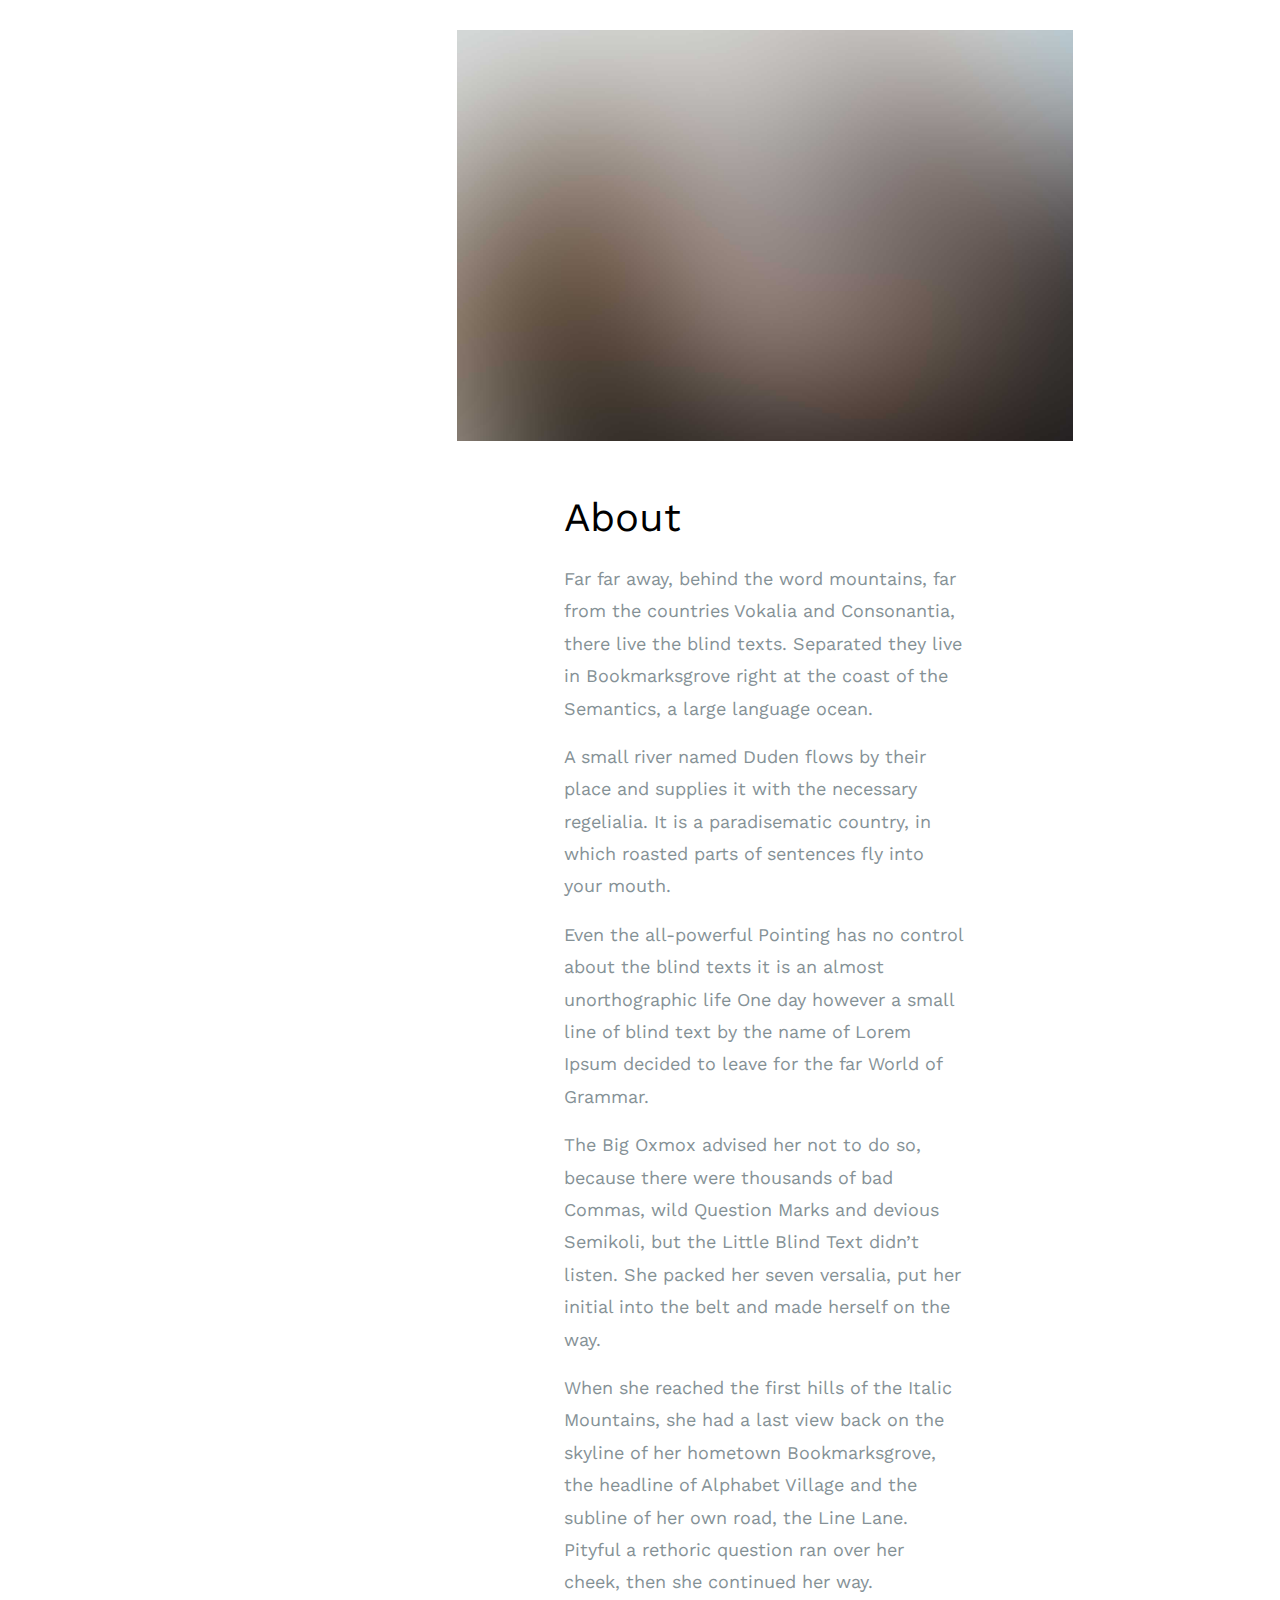
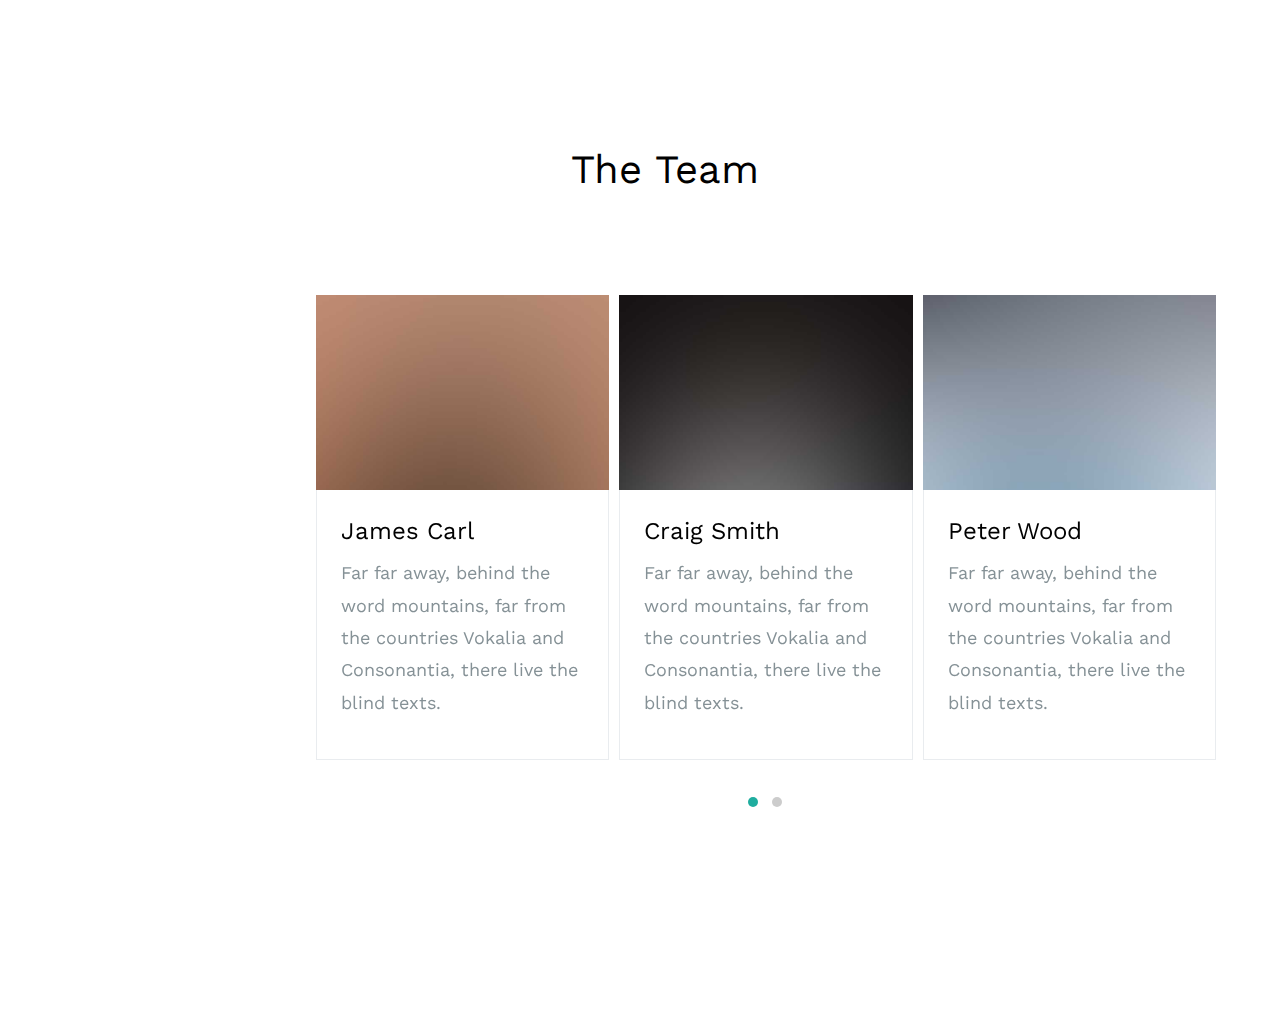
<file: about.html>
<!DOCTYPE html>
<html lang="en">
  <head>
    <title>Aside - Free HTML5 Bootstrap 4 Template by uicookies.com</title>
    <meta charset="utf-8">
    <meta name="viewport" content="width=device-width, initial-scale=1, shrink-to-fit=no">
    <meta name="description" content="Free HTML5 Website Template by uicookies.com" />
    <meta name="keywords" content="free bootstrap 4, free bootstrap 4 template, free website templates, free html5, free template, free website template, html5, css3, mobile first, responsive" />
    <meta name="author" content="uicookies.com" />
    
    <link href="https://fonts.googleapis.com/css?family=Work+Sans" rel="stylesheet">

    <link rel="stylesheet" href="css/bootstrap.min.css">
    <link rel="stylesheet" href="css/open-iconic-bootstrap.min.css">
    
    <link rel="stylesheet" href="css/owl.carousel.min.css">
    <link rel="stylesheet" href="css/owl.theme.default.min.css">

    <link rel="stylesheet" href="css/icomoon.css">
    <link rel="stylesheet" href="css/animate.css">
    <link rel="stylesheet" href="css/style.css">

  </head>
  <body>
    
    <aside class="probootstrap-aside js-probootstrap-aside">
      <a href="#" class="probootstrap-close-menu js-probootstrap-close-menu d-md-none"><span class="oi oi-arrow-left"></span> Close</a>
      <div class="probootstrap-site-logo probootstrap-animate" data-animate-effect="fadeInLeft">
        
        <a href="index.html" class="mb-2 d-block probootstrap-logo">Aside</a>
        <p class="mb-0">Another free html5 bootstrap 4 template by <a href="https://uicookies.com/" target="_blank">uiCookies</a></p>
      </div>
      <div class="probootstrap-overflow">
        <nav class="probootstrap-nav">
          <ul>
            <li class="probootstrap-animate" data-animate-effect="fadeInLeft"><a href="index.html">Home</a></li>
            <li class="probootstrap-animate active" data-animate-effect="fadeInLeft"><a href="about.html">About</a></li>
            <li class="probootstrap-animate" data-animate-effect="fadeInLeft"><a href="services.html">Services</a></li>
            <li class="probootstrap-animate" data-animate-effect="fadeInLeft"><a href="portfolio.html">Portfolio</a></li>
            <li class="probootstrap-animate" data-animate-effect="fadeInLeft"><a href="contact.html">Contact</a></li>
          </ul>
        </nav>
        <footer class="probootstrap-aside-footer probootstrap-animate" data-animate-effect="fadeInLeft">
          <ul class="list-unstyled d-flex probootstrap-aside-social">
            <li><a href="#" class="p-2"><span class="icon-twitter"></span></a></li>
            <li><a href="#" class="p-2"><span class="icon-instagram"></span></a></li>
            <li><a href="#" class="p-2"><span class="icon-dribbble"></span></a></li>
          </ul>
          <p>&copy; 2017 <a href="https://uicookies.com/" target="_blank">uiCookies:Aside</a>. <br> All Rights Reserved.</p>
        </footer>
      </div>
    </aside>


    <main role="main" class="probootstrap-main js-probootstrap-main">
      <div class="probootstrap-bar">
        <a href="#" class="probootstrap-toggle js-probootstrap-toggle"><span class="oi oi-menu"></span></a>
        <div class="probootstrap-main-site-logo"><a href="index.html">Aside</a></a></div>
      </div>
      <div class="container-fluid">
        <div class="row justify-content-center">
          <div class="col-xl-8 col-lg-12">
            <p class="mb-5"><img src="images/img_bg_2.jpg" alt="Free Bootstrap 4 Template by uicookies.com" class="img-fluid"></p>

            <div class="row">
              <div class="col-xl-8 col-lg-12 mx-auto">
                <h1 class="mb-3">About</h1>
                <p>Far far away, behind the word mountains, far from the countries Vokalia and Consonantia, there live the blind texts. Separated they live in Bookmarksgrove right at the coast of the Semantics, a large language ocean.</p>

                <p>A small river named Duden flows by their place and supplies it with the necessary regelialia. It is a paradisematic country, in which roasted parts of sentences fly into your mouth.</p>

                <p>Even the all-powerful Pointing has no control about the blind texts it is an almost unorthographic life One day however a small line of blind text by the name of Lorem Ipsum decided to leave for the far World of Grammar.</p>

                <p>The Big Oxmox advised her not to do so, because there were thousands of bad Commas, wild Question Marks and devious Semikoli, but the Little Blind Text didn’t listen. She packed her seven versalia, put her initial into the belt and made herself on the way.</p>

                <p>When she reached the first hills of the Italic Mountains, she had a last view back on the skyline of her hometown Bookmarksgrove, the headline of Alphabet Village and the subline of her own road, the Line Lane. Pityful a rethoric question ran over her cheek, then she continued her way.</p>  
              </div>
            </div>
            
          </div>
        </div>
        <!-- END row -->

        <section class="probootstrap-section">
          <div class="container-fluid">
            <div class="row mb-5 justify-content-center">
              <div class="col-md-8">
                <div class="row">
                  <div class="col-md-8 mx-auto">
                    <h2 class="h1 mb-5 mt-0">The Team</h2>    
                  </div>
                </div>
                
              </div>
            </div>
            <div class="row mb-5">
              <div class="col-md-12">
                <div class="owl-carousel probootstrap-owl">
                  <div class="item">
                    <img src="images/person_1.jpg" class="img-fluid" alt="Free Template by uicookies.com">
                    <div class="p-4 border border-top-0">
                      <h4>James Carl</h4>
                      <p>Far far away, behind the word mountains, far from the countries Vokalia and Consonantia, there live the blind texts.</p>
                    </div>
                  </div>
                  <div class="item">
                    <img src="images/person_2.jpg" class="img-fluid" alt="Free Template by uicookies.com">
                    <div class="p-4 border border-top-0">
                      <h4>Craig Smith</h4>
                      <p>Far far away, behind the word mountains, far from the countries Vokalia and Consonantia, there live the blind texts.</p>
                    </div>
                  </div>
                  <div class="item">
                    <img src="images/person_3.jpg" class="img-fluid" alt="Free Template by uicookies.com">
                    <div class="p-4 border border-top-0">
                      <h4>Peter Wood</h4>
                      <p>Far far away, behind the word mountains, far from the countries Vokalia and Consonantia, there live the blind texts.</p>
                    </div>
                  </div>
                  <div class="item">
                    <img src="images/person_1.jpg" class="img-fluid" alt="Free Template by uicookies.com">
                    <div class="p-4 border border-top-0">
                      <h4>James Carl</h4>
                      <p>Far far away, behind the word mountains, far from the countries Vokalia and Consonantia, there live the blind texts.</p>
                    </div>
                  </div>
                  <div class="item">
                    <img src="images/person_2.jpg" class="img-fluid" alt="Free Template by uicookies.com">
                    <div class="p-4 border border-top-0">
                      <h4>Craig Smith</h4>
                      <p>Far far away, behind the word mountains, far from the countries Vokalia and Consonantia, there live the blind texts.</p>
                    </div>
                  </div>
                </div>
              </div>
            </div>
            

            
          </div>
        </section>
        <!-- END section -->

      </div>

      <div class="container-fluid d-md-none">
        <div class="row">
          <div class="col-md-12">
            <ul class="list-unstyled d-flex probootstrap-aside-social">
              <li><a href="#" class="p-2"><span class="icon-twitter"></span></a></li>
              <li><a href="#" class="p-2"><span class="icon-instagram"></span></a></li>
              <li><a href="#" class="p-2"><span class="icon-dribbble"></span></a></li>
            </ul>
            <p>&copy; 2017 <a href="https://uicookies.com/" target="_blank">uiCookies:Aside</a>. <br> All Rights Reserved. Designed by <a href="https://uicookies.com/" target="_blank">uicookies.com</a></p>
          </div>
        </div>
      </div>

    </main>

    

    <script src="js/jquery-3.2.1.slim.min.js"></script>
    <script src="js/popper.min.js"></script>
    <script src="js/bootstrap.min.js"></script>
    <script src="js/owl.carousel.min.js"></script>
    <script src="js/jquery.waypoints.min.js"></script>
    <script src="js/imagesloaded.pkgd.min.js"></script>

    <script src="js/main.js"></script>
    
    
  </body>
</html>
</file>
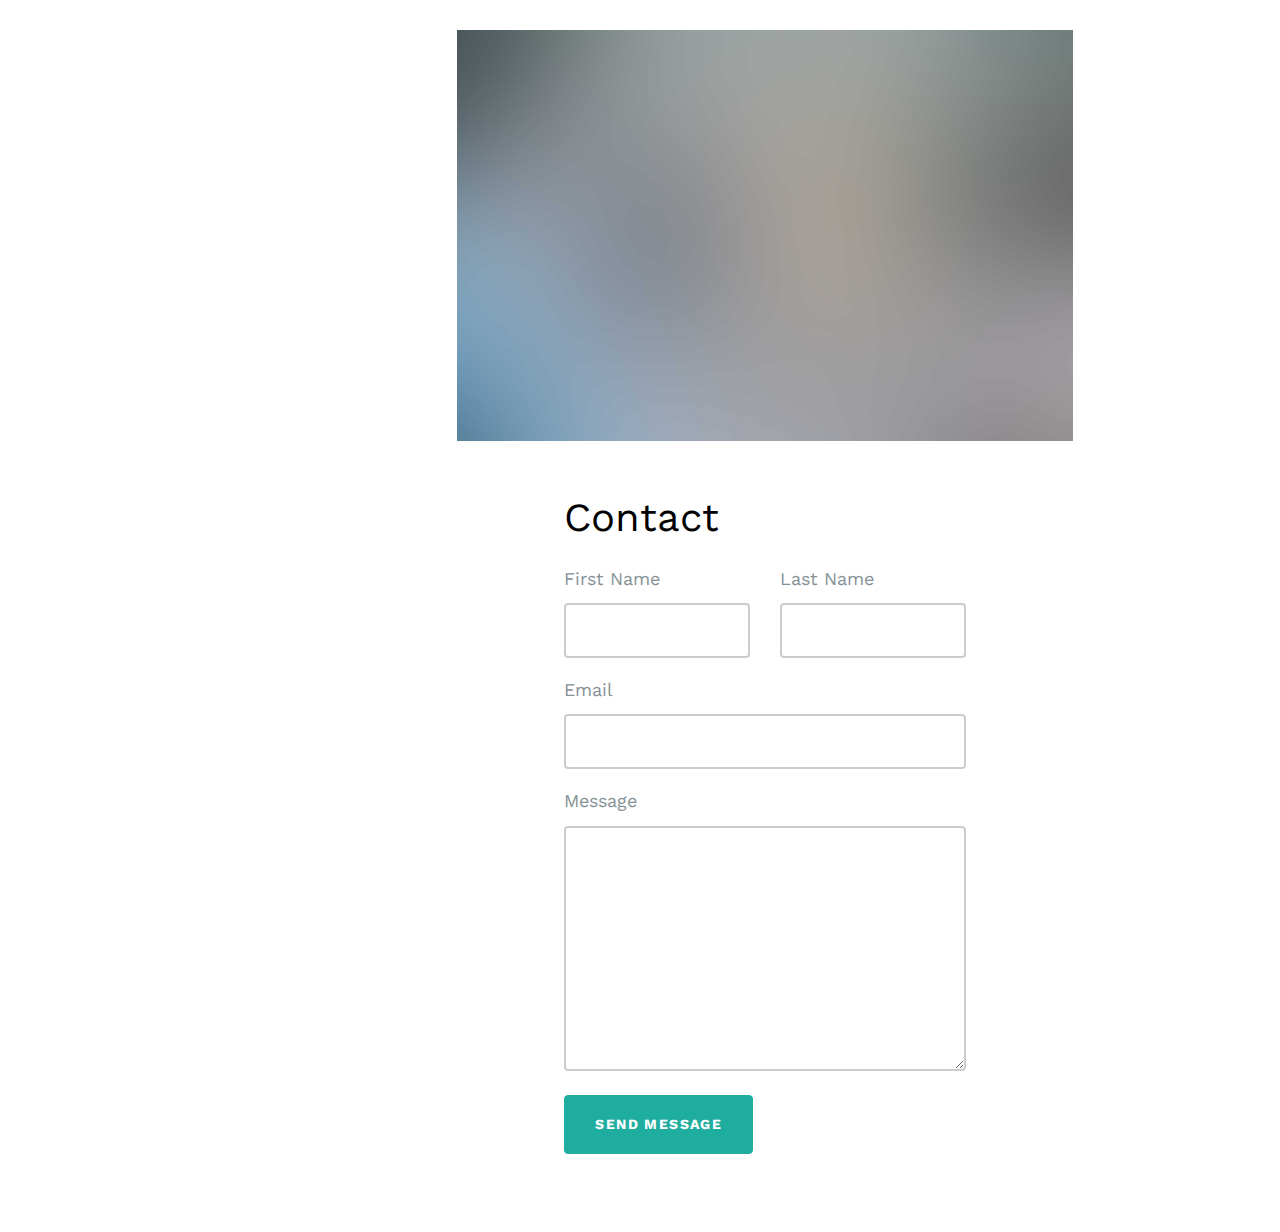
<file: contact.html>
<!DOCTYPE html>
<html lang="en">
  <head>
    <title>Aside - Free HTML5 Bootstrap 4 Template by uicookies.com</title>
    <meta charset="utf-8">
    <meta name="viewport" content="width=device-width, initial-scale=1, shrink-to-fit=no">
    <meta name="description" content="Free HTML5 Website Template by uicookies.com" />
    <meta name="keywords" content="free bootstrap 4, free bootstrap 4 template, free website templates, free html5, free template, free website template, html5, css3, mobile first, responsive" />
    <meta name="author" content="uicookies.com" />
    
    <link href="https://fonts.googleapis.com/css?family=Work+Sans" rel="stylesheet">

    <link rel="stylesheet" href="css/bootstrap.min.css">
    <link rel="stylesheet" href="css/open-iconic-bootstrap.min.css">
    
    <link rel="stylesheet" href="css/owl.carousel.min.css">
    <link rel="stylesheet" href="css/owl.theme.default.min.css">

    <link rel="stylesheet" href="css/icomoon.css">
    <link rel="stylesheet" href="css/animate.css">
    <link rel="stylesheet" href="css/style.css">

  </head>
  <body>
    
    <aside class="probootstrap-aside js-probootstrap-aside">
      <a href="#" class="probootstrap-close-menu js-probootstrap-close-menu d-md-none"><span class="oi oi-arrow-left"></span> Close</a>
      <div class="probootstrap-site-logo probootstrap-animate" data-animate-effect="fadeInLeft">
        
        <a href="index.html" class="mb-2 d-block probootstrap-logo">Aside</a>
        <p class="mb-0">Another free html5 bootstrap 4 template by <a href="https://uicookies.com/" target="_blank">uiCookies</a></p>
      </div>
      <div class="probootstrap-overflow">
        <nav class="probootstrap-nav">
          <ul>
            <li class="probootstrap-animate" data-animate-effect="fadeInLeft"><a href="index.html">Home</a></li>
            <li class="probootstrap-animate" data-animate-effect="fadeInLeft"><a href="about.html">About</a></li>
            <li class="probootstrap-animate" data-animate-effect="fadeInLeft"><a href="services.html">Services</a></li>
            <li class="probootstrap-animate" data-animate-effect="fadeInLeft"><a href="portfolio.html">Portfolio</a></li>
            <li class="probootstrap-animate active" data-animate-effect="fadeInLeft"><a href="contact.html">Contact</a></li>
          </ul>
        </nav>
        <footer class="probootstrap-aside-footer probootstrap-animate" data-animate-effect="fadeInLeft">
          <ul class="list-unstyled d-flex probootstrap-aside-social">
            <li><a href="#" class="p-2"><span class="icon-twitter"></span></a></li>
            <li><a href="#" class="p-2"><span class="icon-instagram"></span></a></li>
            <li><a href="#" class="p-2"><span class="icon-dribbble"></span></a></li>
          </ul>
          <p>&copy; 2017 <a href="https://uicookies.com/" target="_blank">uiCookies:Aside</a>. <br> All Rights Reserved.</p>
        </footer>
      </div>
    </aside>


    <main role="main" class="probootstrap-main js-probootstrap-main">
      <div class="probootstrap-bar">
        <a href="#" class="probootstrap-toggle js-probootstrap-toggle"><span class="oi oi-menu"></span></a>
        <div class="probootstrap-main-site-logo"><a href="index.html">Aside</a></a></div>
      </div>
      <div class="container-fluid">
        <div class="row justify-content-center">
          <div class="col-xl-8 col-lg-12">
            <p class="mb-5"><img src="images/img_bg_1.jpg" alt="Free Bootstrap 4 Template by uicookies.com" class="img-fluid"></p>

            <div class="row">
              <div class="col-xl-8 col-lg-12 mx-auto">
                <h1 class="mb-3">Contact</h1>

                <form action="#" method="post" class="probootstrap-form mb-5">
                  <div class="row">
                    <div class="col-md-6">
                      <div class="form-group">
                        <label for="fname">First Name</label>
                        <input type="text" class="form-control" id="fname" name="fname">
                      </div>
                    </div>
                    <div class="col-md-6">
                      <div class="form-group">
                        <label for="lname">Last Name</label>
                        <input type="text" class="form-control" id="lname" name="lname">
                      </div>
                    </div>
                  </div>
                  <div class="form-group">
                    <label for="email">Email</label>
                    <input type="email" class="form-control" id="email" name="email">
                  </div>
                  <div class="form-group mb-4">
                    <label for="message">Message</label>
                    <textarea cols="30" rows="10" class="form-control" id="message" name="message"></textarea>
                  </div>
                  <div class="form-group">
                    <input type="submit" class="btn btn-primary" id="submit" name="submit" value="Send Message">
                  </div>
                </form>
               
              </div>
            </div>
            
          </div>
        </div>
        <!-- END row -->

        

            
          </div>
        </section>
        <!-- END section -->

      </div>

      <div class="container-fluid d-md-none">
        <div class="row">
          <div class="col-md-12">
            <ul class="list-unstyled d-flex probootstrap-aside-social">
              <li><a href="#" class="p-2"><span class="icon-twitter"></span></a></li>
              <li><a href="#" class="p-2"><span class="icon-instagram"></span></a></li>
              <li><a href="#" class="p-2"><span class="icon-dribbble"></span></a></li>
            </ul>
            <p>&copy; 2017 <a href="https://uicookies.com/" target="_blank">uiCookies:Aside</a>. <br> All Rights Reserved. Designed by <a href="https://uicookies.com/" target="_blank">uicookies.com</a></p>
          </div>
        </div>
      </div>

    </main>

    

    <script src="js/jquery-3.2.1.slim.min.js"></script>
    <script src="js/popper.min.js"></script>
    <script src="js/bootstrap.min.js"></script>
    <script src="js/owl.carousel.min.js"></script>
    <script src="js/jquery.waypoints.min.js"></script>
    <script src="js/imagesloaded.pkgd.min.js"></script>

    <script src="js/main.js"></script>
    
    
  </body>
</html>
</file>
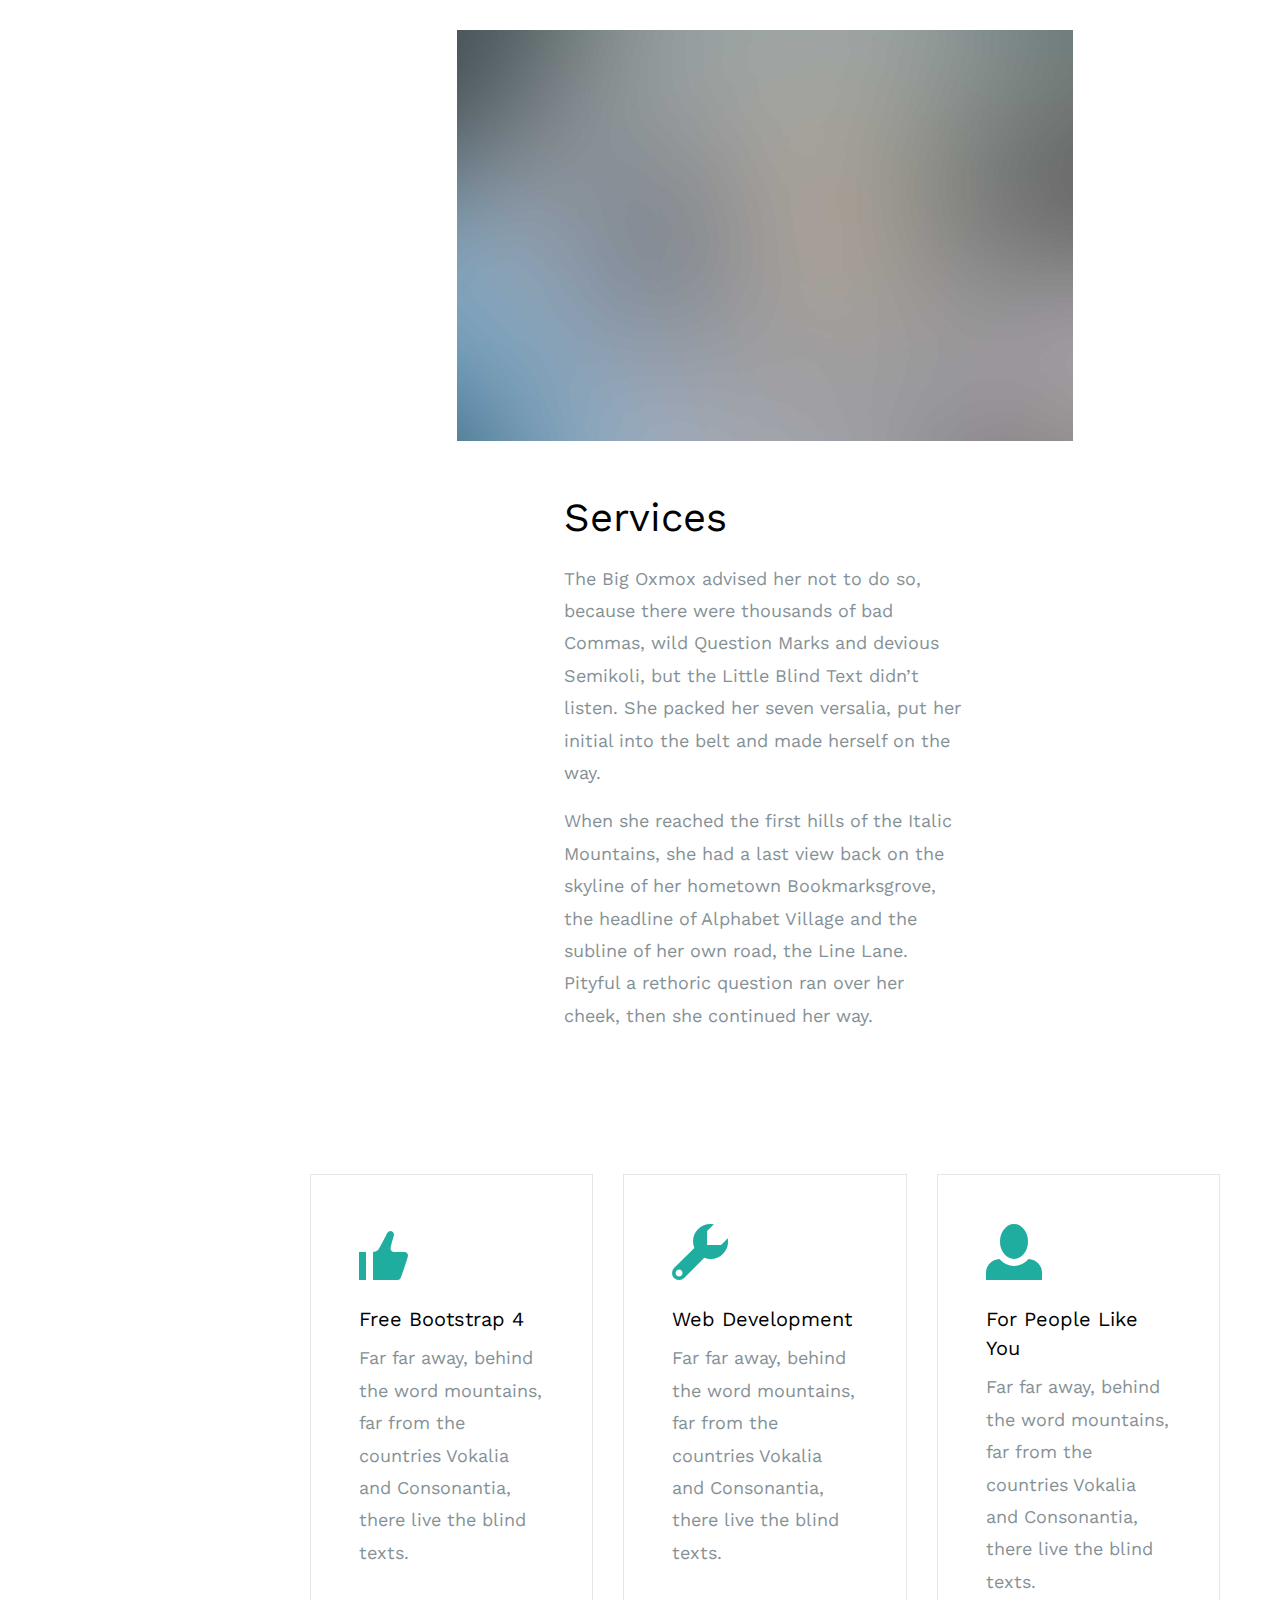
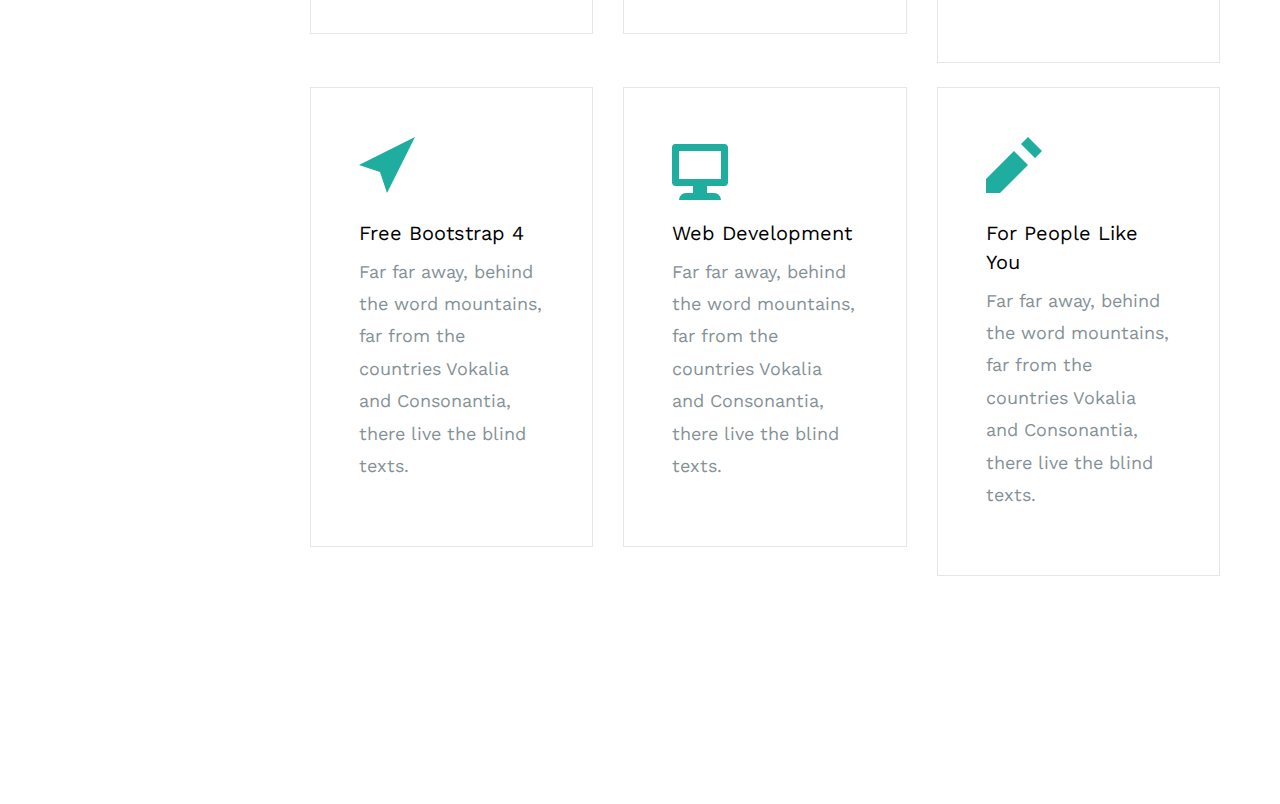
<file: services.html>
<!DOCTYPE html>
<html lang="en">
  <head>
    <title>Aside - Free HTML5 Bootstrap 4 Template by uicookies.com</title>
    <meta charset="utf-8">
    <meta name="viewport" content="width=device-width, initial-scale=1, shrink-to-fit=no">
    <meta name="description" content="Free HTML5 Website Template by uicookies.com" />
    <meta name="keywords" content="free bootstrap 4, free bootstrap 4 template, free website templates, free html5, free template, free website template, html5, css3, mobile first, responsive" />
    <meta name="author" content="uicookies.com" />
    
    <link href="https://fonts.googleapis.com/css?family=Work+Sans" rel="stylesheet">

    <link rel="stylesheet" href="css/bootstrap.min.css">
    <link rel="stylesheet" href="css/open-iconic-bootstrap.min.css">
    
    <link rel="stylesheet" href="css/owl.carousel.min.css">
    <link rel="stylesheet" href="css/owl.theme.default.min.css">

    <link rel="stylesheet" href="css/icomoon.css">
    <link rel="stylesheet" href="css/animate.css">
    <link rel="stylesheet" href="css/style.css">

  </head>
  <body>
    
    <aside class="probootstrap-aside js-probootstrap-aside">
      <a href="#" class="probootstrap-close-menu js-probootstrap-close-menu d-md-none"><span class="oi oi-arrow-left"></span> Close</a>
      <div class="probootstrap-site-logo probootstrap-animate" data-animate-effect="fadeInLeft">
        
        <a href="index.html" class="mb-2 d-block probootstrap-logo">Aside</a>
        <p class="mb-0">Another free html5 bootstrap 4 template by <a href="https://uicookies.com/" target="_blank">uiCookies</a></p>
      </div>
      <div class="probootstrap-overflow">
        <nav class="probootstrap-nav">
          <ul>
            <li class="probootstrap-animate" data-animate-effect="fadeInLeft"><a href="index.html">Home</a></li>
            <li class="probootstrap-animate" data-animate-effect="fadeInLeft"><a href="about.html">About</a></li>
            <li class="probootstrap-animate active" data-animate-effect="fadeInLeft"><a href="services.html">Services</a></li>
            <li class="probootstrap-animate" data-animate-effect="fadeInLeft"><a href="portfolio.html">Portfolio</a></li>
            <li class="probootstrap-animate" data-animate-effect="fadeInLeft"><a href="contact.html">Contact</a></li>
          </ul>
        </nav>
        <footer class="probootstrap-aside-footer probootstrap-animate" data-animate-effect="fadeInLeft">
          <ul class="list-unstyled d-flex probootstrap-aside-social">
            <li><a href="#" class="p-2"><span class="icon-twitter"></span></a></li>
            <li><a href="#" class="p-2"><span class="icon-instagram"></span></a></li>
            <li><a href="#" class="p-2"><span class="icon-dribbble"></span></a></li>
          </ul>
          <p>&copy; 2017 <a href="https://uicookies.com/" target="_blank">uiCookies:Aside</a>. <br> All Rights Reserved.</p>
        </footer>
      </div>
    </aside>


    <main role="main" class="probootstrap-main js-probootstrap-main">
      <div class="probootstrap-bar">
        <a href="#" class="probootstrap-toggle js-probootstrap-toggle"><span class="oi oi-menu"></span></a>
        <div class="probootstrap-main-site-logo"><a href="index.html">Aside</a></a></div>
      </div>
      <div class="container-fluid">
        <div class="row justify-content-center">
          <div class="col-xl-8 col-lg-12">
            <p class="mb-5"><img src="images/img_bg_1.jpg" alt="Free Bootstrap 4 Template by uicookies.com" class="img-fluid"></p>

            <div class="row">
              <div class="col-xl-8 col-lg-12 mx-auto">
                <h1 class="mb-3">Services</h1>
               
                <p>The Big Oxmox advised her not to do so, because there were thousands of bad Commas, wild Question Marks and devious Semikoli, but the Little Blind Text didn’t listen. She packed her seven versalia, put her initial into the belt and made herself on the way.</p>

                <p>When she reached the first hills of the Italic Mountains, she had a last view back on the skyline of her hometown Bookmarksgrove, the headline of Alphabet Village and the subline of her own road, the Line Lane. Pityful a rethoric question ran over her cheek, then she continued her way.</p>  
              </div>
            </div>
            
          </div>
        </div>
        <!-- END row -->

        <section class="probootstrap-section">
          <div class="container-fluid">
            <div class="row mb-5">
              
              <div class="col-lg-4 col-md-6">
                <div class="media d-block mb-4 text-left probootstrap-media p-md-5 p-4">
                  <div class="probootstrap-icon mb-3"><span class="oi oi-thumb-up display-4"></span></div>
                  <div class="media-body">
                    <h5 class="mt-0">Free Bootstrap 4</h5>
                    <p>Far far away, behind the word mountains, far from the countries Vokalia and Consonantia, there live the blind texts.</p>
                  </div>
                </div>
              </div>
              <div class="col-lg-4 col-md-6">
                <div class="media d-block mb-4 text-left probootstrap-media p-md-5 p-4">
                  <div class="probootstrap-icon mb-3"><span class="oi oi-wrench display-4"></span></div>
                  <div class="media-body">
                    <h5 class="mt-0">Web Development</h5>
                    <p>Far far away, behind the word mountains, far from the countries Vokalia and Consonantia, there live the blind texts.</p>
                  </div>
                </div>
              </div>
              <div class="col-lg-4 col-md-6">
                <div class="media d-block mb-4 text-left probootstrap-media p-md-5 p-4">
                  <div class="probootstrap-icon mb-3"><span class="oi oi-person display-4"></span></div>
                  <div class="media-body">
                    <h5 class="mt-0">For People Like You</h5>
                    <p>Far far away, behind the word mountains, far from the countries Vokalia and Consonantia, there live the blind texts.</p>
                  </div>
                </div>
              </div>

              <div class="col-lg-4 col-md-6">
                <div class="media d-block mb-4 text-left probootstrap-media p-md-5 p-4">
                  <div class="probootstrap-icon mb-3"><span class="oi oi-location display-4"></span></div>
                  <div class="media-body">
                    <h5 class="mt-0">Free Bootstrap 4</h5>
                    <p>Far far away, behind the word mountains, far from the countries Vokalia and Consonantia, there live the blind texts.</p>
                  </div>
                </div>
              </div>
              <div class="col-lg-4 col-md-6">
                <div class="media d-block mb-4 text-left probootstrap-media p-md-5 p-4">
                  <div class="probootstrap-icon mb-3"><span class="oi oi-monitor display-4"></span></div>
                  <div class="media-body">
                    <h5 class="mt-0">Web Development</h5>
                    <p>Far far away, behind the word mountains, far from the countries Vokalia and Consonantia, there live the blind texts.</p>
                  </div>
                </div>
              </div>
              <div class="col-lg-4 col-md-6">
                <div class="media d-block mb-4 text-left probootstrap-media p-md-5 p-4">
                  <div class="probootstrap-icon mb-3"><span class="oi oi-pencil display-4"></span></div>
                  <div class="media-body">
                    <h5 class="mt-0">For People Like You</h5>
                    <p>Far far away, behind the word mountains, far from the countries Vokalia and Consonantia, there live the blind texts.</p>
                  </div>
                </div>
              </div>
            </div>
            
            

            
          </div>
        </section>
        <!-- END section -->

      </div>

      <div class="container-fluid d-md-none">
        <div class="row">
          <div class="col-md-12">
            <ul class="list-unstyled d-flex probootstrap-aside-social">
              <li><a href="#" class="p-2"><span class="icon-twitter"></span></a></li>
              <li><a href="#" class="p-2"><span class="icon-instagram"></span></a></li>
              <li><a href="#" class="p-2"><span class="icon-dribbble"></span></a></li>
            </ul>
            <p>&copy; 2017 <a href="https://uicookies.com/" target="_blank">uiCookies:Aside</a>. <br> All Rights Reserved. Designed by <a href="https://uicookies.com/" target="_blank">uicookies.com</a></p>
          </div>
        </div>
      </div>

    </main>

    

    <script src="js/jquery-3.2.1.slim.min.js"></script>
    <script src="js/popper.min.js"></script>
    <script src="js/bootstrap.min.js"></script>
    <script src="js/owl.carousel.min.js"></script>
    <script src="js/jquery.waypoints.min.js"></script>
    <script src="js/imagesloaded.pkgd.min.js"></script>

    <script src="js/main.js"></script>
   
    
  </body>
</html>
</file>
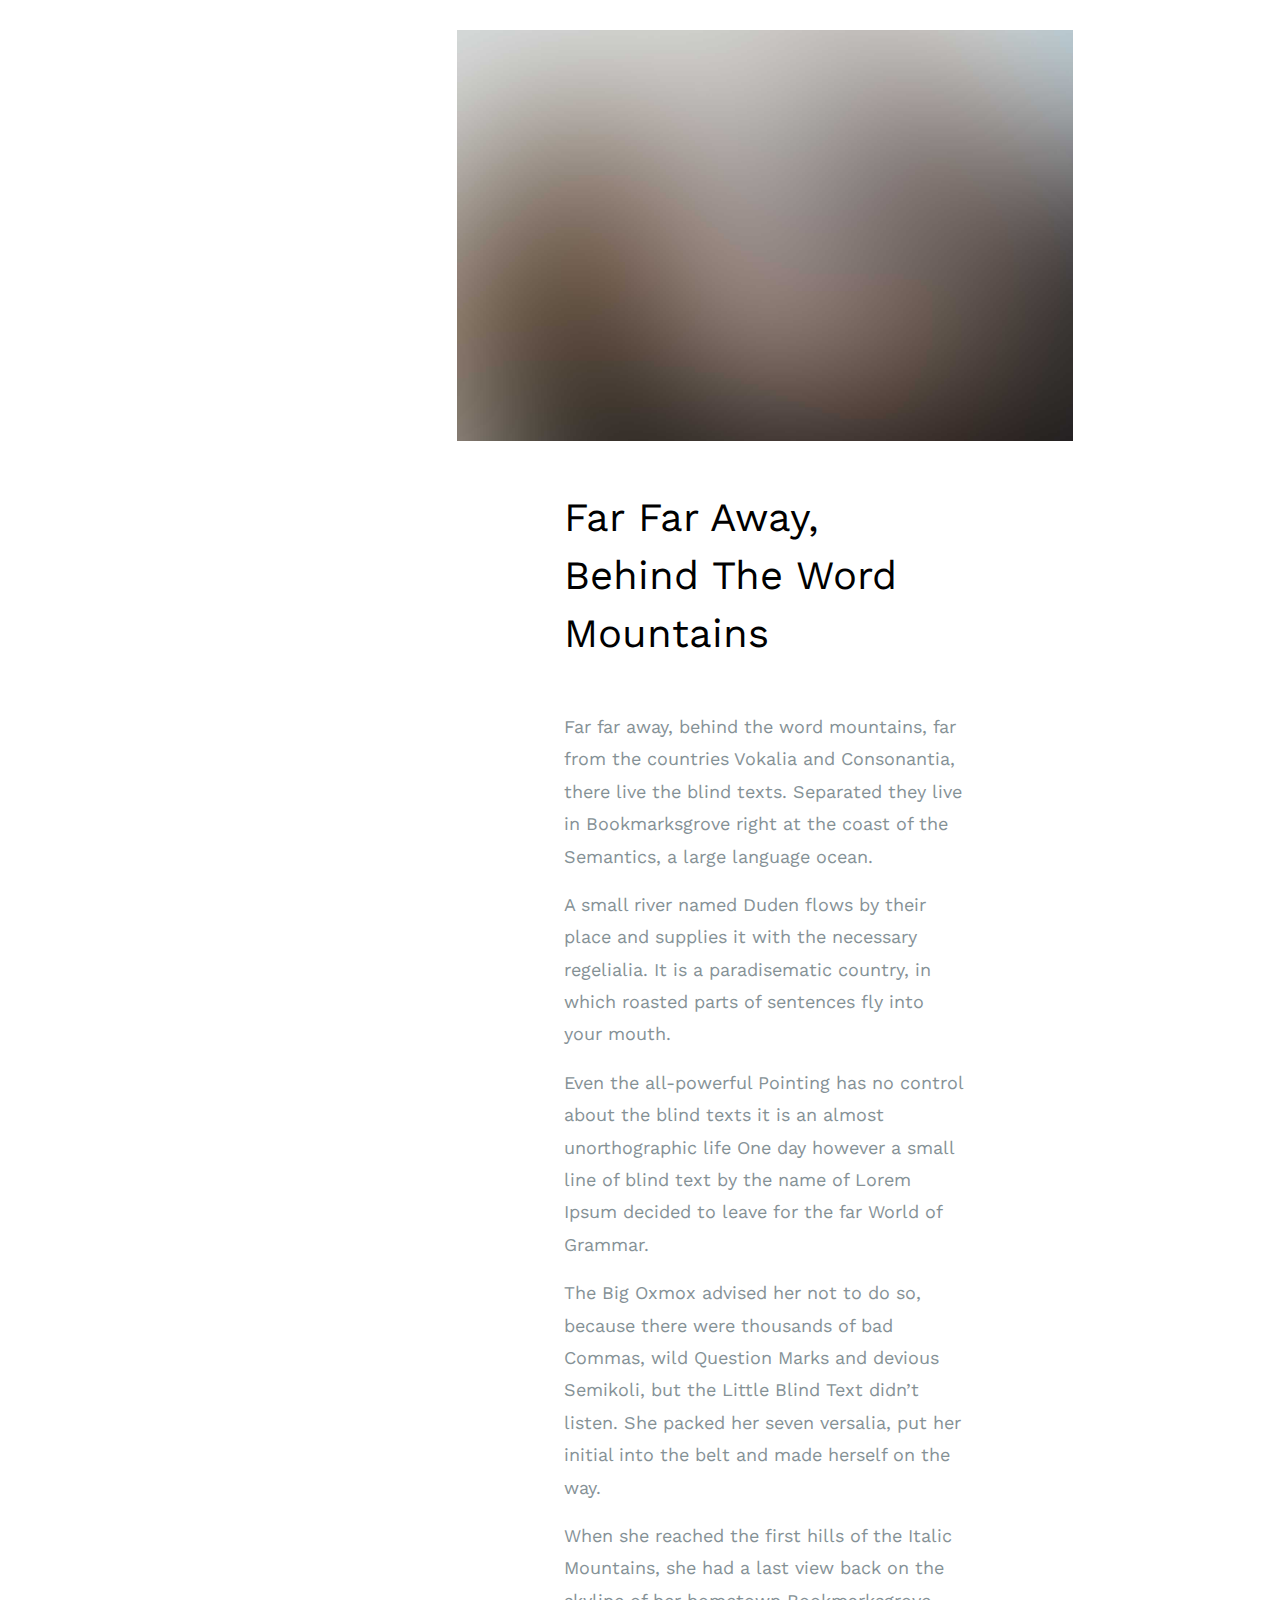
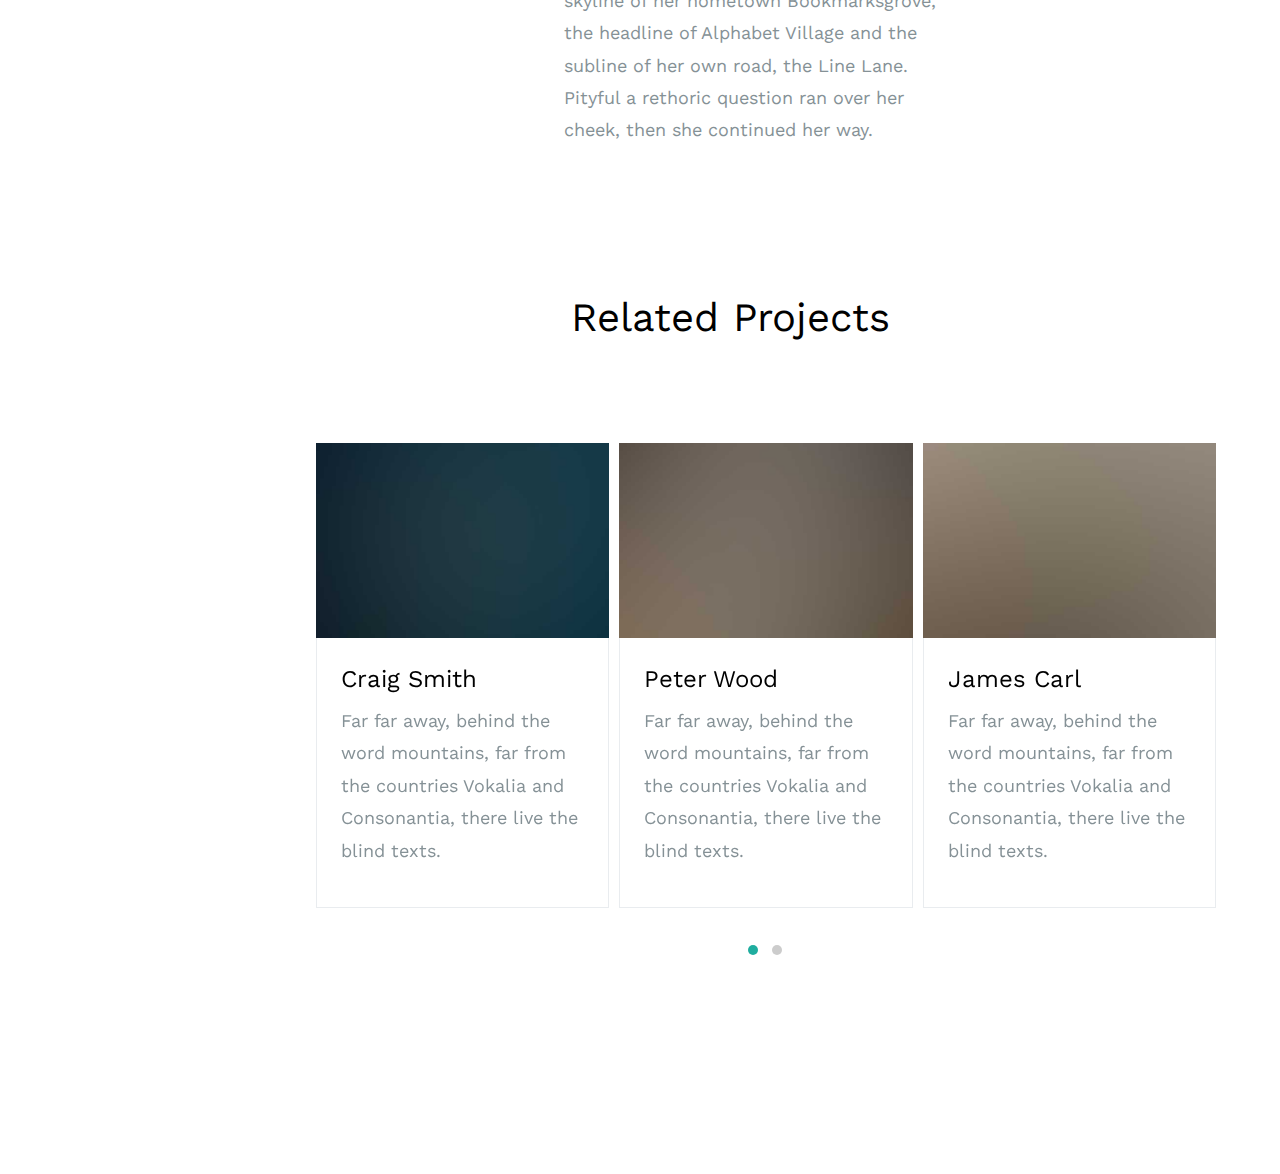
<file: single.html>
<!DOCTYPE html>
<html lang="en">
  <head>
    <title>Aside - Free HTML5 Bootstrap 4 Template by uicookies.com</title>
    <meta charset="utf-8">
    <meta name="viewport" content="width=device-width, initial-scale=1, shrink-to-fit=no">
    <meta name="description" content="Free HTML5 Website Template by uicookies.com" />
    <meta name="keywords" content="free bootstrap 4, free bootstrap 4 template, free website templates, free html5, free template, free website template, html5, css3, mobile first, responsive" />
    <meta name="author" content="uicookies.com" />
    
    <link href="https://fonts.googleapis.com/css?family=Work+Sans" rel="stylesheet">

    <link rel="stylesheet" href="css/bootstrap.min.css">
    <link rel="stylesheet" href="css/open-iconic-bootstrap.min.css">
    
    <link rel="stylesheet" href="css/owl.carousel.min.css">
    <link rel="stylesheet" href="css/owl.theme.default.min.css">

    <link rel="stylesheet" href="css/icomoon.css">
    <link rel="stylesheet" href="css/animate.css">
    <link rel="stylesheet" href="css/style.css">

  </head>
  <body>
    
    <aside class="probootstrap-aside js-probootstrap-aside">
      <a href="#" class="probootstrap-close-menu js-probootstrap-close-menu d-md-none"><span class="oi oi-arrow-left"></span> Close</a>
      <div class="probootstrap-site-logo probootstrap-animate" data-animate-effect="fadeInLeft">
        
        <a href="index.html" class="mb-2 d-block probootstrap-logo">Aside</a>
        <p class="mb-0">Another free html5 bootstrap 4 template by <a href="https://uicookies.com/" target="_blank">uiCookies</a></p>
      </div>
      <div class="probootstrap-overflow">
        <nav class="probootstrap-nav">
          <ul>
            <li class="probootstrap-animate" data-animate-effect="fadeInLeft"><a href="index.html">Home</a></li>
            <li class="probootstrap-animate" data-animate-effect="fadeInLeft"><a href="about.html">About</a></li>
            <li class="probootstrap-animate" data-animate-effect="fadeInLeft"><a href="services.html">Services</a></li>
            <li class="probootstrap-animate active" data-animate-effect="fadeInLeft"><a href="portfolio.html">Portfolio</a></li>
            <li class="probootstrap-animate" data-animate-effect="fadeInLeft"><a href="contact.html">Contact</a></li>
          </ul>
        </nav>
        <footer class="probootstrap-aside-footer probootstrap-animate" data-animate-effect="fadeInLeft">
          <ul class="list-unstyled d-flex probootstrap-aside-social">
            <li><a href="#" class="p-2"><span class="icon-twitter"></span></a></li>
            <li><a href="#" class="p-2"><span class="icon-instagram"></span></a></li>
            <li><a href="#" class="p-2"><span class="icon-dribbble"></span></a></li>
          </ul>
          <p>&copy; 2017 <a href="https://uicookies.com/" target="_blank">uiCookies:Aside</a>. <br> All Rights Reserved.</p>
        </footer>
      </div>
    </aside>


    <main role="main" class="probootstrap-main js-probootstrap-main">
      <div class="probootstrap-bar">
        <a href="#" class="probootstrap-toggle js-probootstrap-toggle"><span class="oi oi-menu"></span></a>
        <div class="probootstrap-main-site-logo"><a href="index.html">Aside</a></a></div>
      </div>
      <div class="container-fluid">
        <div class="row justify-content-center">
          <div class="col-xl-8 col-lg-12">
            <p class="mb-5"><img src="images/img_bg_2.jpg" alt="Free Bootstrap 4 Template by uicookies.com" class="img-fluid"></p>

            <div class="row">
              <div class="col-xl-8 col-lg-12 mx-auto">
                <h1 class="mb-5">Far Far Away, Behind The Word Mountains</h1>
                <p>Far far away, behind the word mountains, far from the countries Vokalia and Consonantia, there live the blind texts. Separated they live in Bookmarksgrove right at the coast of the Semantics, a large language ocean.</p>

                <p>A small river named Duden flows by their place and supplies it with the necessary regelialia. It is a paradisematic country, in which roasted parts of sentences fly into your mouth.</p>

                <p>Even the all-powerful Pointing has no control about the blind texts it is an almost unorthographic life One day however a small line of blind text by the name of Lorem Ipsum decided to leave for the far World of Grammar.</p>

                <p>The Big Oxmox advised her not to do so, because there were thousands of bad Commas, wild Question Marks and devious Semikoli, but the Little Blind Text didn’t listen. She packed her seven versalia, put her initial into the belt and made herself on the way.</p>

                <p>When she reached the first hills of the Italic Mountains, she had a last view back on the skyline of her hometown Bookmarksgrove, the headline of Alphabet Village and the subline of her own road, the Line Lane. Pityful a rethoric question ran over her cheek, then she continued her way.</p>  
              </div>
            </div>
            
          </div>
        </div>
        <!-- END row -->

        <section class="probootstrap-section">
          <div class="container-fluid">
            <div class="row mb-5 justify-content-center">
              <div class="col-md-8">
                <div class="row">
                  <div class="col-md-8 mx-auto">
                    <h2 class="h1 mb-5 mt-0">Related Projects</h2>    
                  </div>
                </div>
                
              </div>
            </div>
            <div class="row mb-5">
              <div class="col-md-12">
                <div class="owl-carousel probootstrap-owl">
                  
                  <div class="item">
                    <img src="images/img_2.jpg" class="img-fluid" alt="Free Template by uicookies.com">
                    <div class="p-4 border border-top-0">
                      <h4>Craig Smith</h4>
                      <p>Far far away, behind the word mountains, far from the countries Vokalia and Consonantia, there live the blind texts.</p>
                    </div>
                  </div>
                  <div class="item">
                    <img src="images/img_3.jpg" class="img-fluid" alt="Free Template by uicookies.com">
                    <div class="p-4 border border-top-0">
                      <h4>Peter Wood</h4>
                      <p>Far far away, behind the word mountains, far from the countries Vokalia and Consonantia, there live the blind texts.</p>
                    </div>
                  </div>
                  <div class="item">
                    <img src="images/img_4.jpg" class="img-fluid" alt="Free Template by uicookies.com">
                    <div class="p-4 border border-top-0">
                      <h4>James Carl</h4>
                      <p>Far far away, behind the word mountains, far from the countries Vokalia and Consonantia, there live the blind texts.</p>
                    </div>
                  </div>
                  <div class="item">
                    <img src="images/img_5.jpg" class="img-fluid" alt="Free Template by uicookies.com">
                    <div class="p-4 border border-top-0">
                      <h4>Craig Smith</h4>
                      <p>Far far away, behind the word mountains, far from the countries Vokalia and Consonantia, there live the blind texts.</p>
                    </div>
                  </div>
                </div>
              </div>
            </div>
            

            
          </div>
        </section>
        <!-- END section -->

      </div>

      <div class="container-fluid d-md-none">
        <div class="row">
          <div class="col-md-12">
            <ul class="list-unstyled d-flex probootstrap-aside-social">
              <li><a href="#" class="p-2"><span class="icon-twitter"></span></a></li>
              <li><a href="#" class="p-2"><span class="icon-instagram"></span></a></li>
              <li><a href="#" class="p-2"><span class="icon-dribbble"></span></a></li>
            </ul>
            <p>&copy; 2017 <a href="https://uicookies.com/" target="_blank">uiCookies:Aside</a>. <br> All Rights Reserved. Designed by <a href="https://uicookies.com/" target="_blank">uicookies.com</a></p>
          </div>
        </div>
      </div>

    </main>

    

    <script src="js/jquery-3.2.1.slim.min.js"></script>
    <script src="js/popper.min.js"></script>
    <script src="js/bootstrap.min.js"></script>
    <script src="js/owl.carousel.min.js"></script>
    <script src="js/jquery.waypoints.min.js"></script>
    <script src="js/imagesloaded.pkgd.min.js"></script>

    <script src="js/main.js"></script>
    
  </body>
</html>
</file>
<file: css/icomoon.css>
@font-face {
  font-family: 'icomoon';
  src:  url('../fonts/icomoon/icomoon.eot?lir4dr');
  src:  url('../fonts/icomoon/icomoon.eot?lir4dr#iefix') format('embedded-opentype'),
    url('../fonts/icomoon/icomoon.ttf?lir4dr') format('truetype'),
    url('../fonts/icomoon/icomoon.woff?lir4dr') format('woff'),
    url('../fonts/icomoon/icomoon.svg?lir4dr#icomoon') format('svg');
  font-weight: normal;
  font-style: normal;
}

[class^="icon-"], [class*=" icon-"] {
  /* use !important to prevent issues with browser extensions that change fonts */
  font-family: 'icomoon' !important;
  speak: none;
  font-style: normal;
  font-weight: normal;
  font-variant: normal;
  text-transform: none;
  line-height: 1;

  /* Better Font Rendering =========== */
  -webkit-font-smoothing: antialiased;
  -moz-osx-font-smoothing: grayscale;
}

.icon-add-to-list:before {
  content: "\e900";
}
.icon-arrow-bold-down:before {
  content: "\e901";
}
.icon-arrow-bold-left:before {
  content: "\e902";
}
.icon-arrow-bold-right:before {
  content: "\e903";
}
.icon-arrow-bold-up:before {
  content: "\e904";
}
.icon-arrow-down:before {
  content: "\e905";
}
.icon-arrow-left:before {
  content: "\e906";
}
.icon-arrow-long-down:before {
  content: "\e907";
}
.icon-arrow-long-left:before {
  content: "\e908";
}
.icon-arrow-long-right:before {
  content: "\e909";
}
.icon-arrow-long-up:before {
  content: "\e90a";
}
.icon-arrow-right:before {
  content: "\e90b";
}
.icon-arrow-up:before {
  content: "\e90c";
}
.icon-arrow-with-circle-down:before {
  content: "\e90d";
}
.icon-arrow-with-circle-left:before {
  content: "\e90e";
}
.icon-arrow-with-circle-right:before {
  content: "\e90f";
}
.icon-arrow-with-circle-up:before {
  content: "\e910";
}
.icon-bug:before {
  content: "\e911";
}
.icon-chevron-down:before {
  content: "\e912";
}
.icon-chevron-left:before {
  content: "\e913";
}
.icon-chevron-right:before {
  content: "\e914";
}
.icon-chevron-small-down:before {
  content: "\e915";
}
.icon-chevron-small-left:before {
  content: "\e916";
}
.icon-chevron-small-right:before {
  content: "\e917";
}
.icon-chevron-small-up:before {
  content: "\e918";
}
.icon-chevron-thin-down:before {
  content: "\e919";
}
.icon-chevron-thin-left:before {
  content: "\e91a";
}
.icon-chevron-thin-right:before {
  content: "\e91b";
}
.icon-chevron-thin-up:before {
  content: "\e91c";
}
.icon-chevron-up:before {
  content: "\e91d";
}
.icon-chevron-with-circle-down:before {
  content: "\e91e";
}
.icon-chevron-with-circle-left:before {
  content: "\e91f";
}
.icon-chevron-with-circle-right:before {
  content: "\e920";
}
.icon-chevron-with-circle-up:before {
  content: "\e921";
}
.icon-classic-computer:before {
  content: "\e922";
}
.icon-controller-fast-backward:before {
  content: "\e923";
}
.icon-creative-commons-attribution:before {
  content: "\e924";
}
.icon-creative-commons-noderivs:before {
  content: "\e925";
}
.icon-creative-commons-noncommercial-eu:before {
  content: "\e926";
}
.icon-creative-commons-noncommercial-us:before {
  content: "\e927";
}
.icon-creative-commons-public-domain:before {
  content: "\e928";
}
.icon-creative-commons-remix:before {
  content: "\e929";
}
.icon-creative-commons-share:before {
  content: "\e92a";
}
.icon-creative-commons-sharealike:before {
  content: "\e92b";
}
.icon-creative-commons:before {
  content: "\e92c";
}
.icon-crop:before {
  content: "\e92d";
}
.icon-document-landscape:before {
  content: "\e92e";
}
.icon-dot-single:before {
  content: "\e92f";
}
.icon-dots-three-horizontal:before {
  content: "\e930";
}
.icon-dots-three-vertical:before {
  content: "\e931";
}
.icon-dots-two-horizontal:before {
  content: "\e932";
}
.icon-dots-two-vertical:before {
  content: "\e933";
}
.icon-eye-with-line:before {
  content: "\e934";
}
.icon-fingerprint:before {
  content: "\e935";
}
.icon-flower:before {
  content: "\e936";
}
.icon-merge:before {
  content: "\e937";
}
.icon-mouse-pointer:before {
  content: "\e938";
}
.icon-newsletter:before {
  content: "\e939";
}
.icon-notifications-off:before {
  content: "\e93a";
}
.icon-remove-user:before {
  content: "\e93b";
}
.icon-select-arrows:before {
  content: "\e93c";
}
.icon-tablet-mobile-combo:before {
  content: "\e93d";
}
.icon-triangle-down:before {
  content: "\e93e";
}
.icon-triangle-left:before {
  content: "\e93f";
}
.icon-triangle-right:before {
  content: "\e940";
}
.icon-triangle-up:before {
  content: "\e941";
}
.icon-video-camera:before {
  content: "\e942";
}
.icon-warning:before {
  content: "\e943";
}
.icon-add-user:before {
  content: "\e944";
}
.icon-address:before {
  content: "\e945";
}
.icon-adjust:before {
  content: "\e946";
}
.icon-air:before {
  content: "\e947";
}
.icon-aircraft-landing:before {
  content: "\e948";
}
.icon-aircraft-take-off:before {
  content: "\e949";
}
.icon-aircraft:before {
  content: "\e94a";
}
.icon-align-bottom:before {
  content: "\e94b";
}
.icon-align-horizontal-middle:before {
  content: "\e94c";
}
.icon-align-left:before {
  content: "\e94d";
}
.icon-align-right:before {
  content: "\e94e";
}
.icon-align-top:before {
  content: "\e94f";
}
.icon-align-vertical-middle:before {
  content: "\e950";
}
.icon-archive:before {
  content: "\e951";
}
.icon-area-graph:before {
  content: "\e952";
}
.icon-attachment:before {
  content: "\e953";
}
.icon-awareness-ribbon:before {
  content: "\e954";
}
.icon-back-in-time:before {
  content: "\e955";
}
.icon-back:before {
  content: "\e956";
}
.icon-bar-graph:before {
  content: "\e957";
}
.icon-battery:before {
  content: "\e958";
}
.icon-beamed-note:before {
  content: "\e959";
}
.icon-bell:before {
  content: "\e95a";
}
.icon-blackboard:before {
  content: "\e95b";
}
.icon-block:before {
  content: "\e95c";
}
.icon-book:before {
  content: "\e95d";
}
.icon-bookmark:before {
  content: "\e95e";
}
.icon-bookmarks:before {
  content: "\e95f";
}
.icon-bowl:before {
  content: "\e960";
}
.icon-box:before {
  content: "\e961";
}
.icon-briefcase:before {
  content: "\e962";
}
.icon-browser:before {
  content: "\e963";
}
.icon-brush:before {
  content: "\e964";
}
.icon-bucket:before {
  content: "\e965";
}
.icon-cake:before {
  content: "\e966";
}
.icon-calculator:before {
  content: "\e967";
}
.icon-calendar:before {
  content: "\e968";
}
.icon-camera:before {
  content: "\e969";
}
.icon-ccw:before {
  content: "\e96a";
}
.icon-chat:before {
  content: "\e96b";
}
.icon-check:before {
  content: "\e96c";
}
.icon-circle-with-cross:before {
  content: "\e96d";
}
.icon-circle-with-minus:before {
  content: "\e96e";
}
.icon-circle-with-plus:before {
  content: "\e96f";
}
.icon-circle:before {
  content: "\e970";
}
.icon-circular-graph:before {
  content: "\e971";
}
.icon-clapperboard:before {
  content: "\e972";
}
.icon-clipboard:before {
  content: "\e973";
}
.icon-clock:before {
  content: "\e974";
}
.icon-cloud:before {
  content: "\e975";
}
.icon-code:before {
  content: "\e976";
}
.icon-cog:before {
  content: "\e977";
}
.icon-colours:before {
  content: "\e978";
}
.icon-compass:before {
  content: "\e979";
}
.icon-controller-fast-forward:before {
  content: "\e97a";
}
.icon-controller-jump-to-start:before {
  content: "\e97b";
}
.icon-controller-next:before {
  content: "\e97c";
}
.icon-controller-paus:before {
  content: "\e97d";
}
.icon-controller-play:before {
  content: "\e97e";
}
.icon-controller-record:before {
  content: "\e97f";
}
.icon-controller-stop:before {
  content: "\e980";
}
.icon-controller-volume:before {
  content: "\e981";
}
.icon-copy:before {
  content: "\e982";
}
.icon-credit-card:before {
  content: "\e983";
}
.icon-credit:before {
  content: "\e984";
}
.icon-cross:before {
  content: "\e985";
}
.icon-cup:before {
  content: "\e986";
}
.icon-cw:before {
  content: "\e987";
}
.icon-cycle:before {
  content: "\e988";
}
.icon-database:before {
  content: "\e989";
}
.icon-dial-pad:before {
  content: "\e98a";
}
.icon-direction:before {
  content: "\e98b";
}
.icon-document:before {
  content: "\e98c";
}
.icon-documents:before {
  content: "\e98d";
}
.icon-download:before {
  content: "\e98e";
}
.icon-drink:before {
  content: "\e98f";
}
.icon-drive:before {
  content: "\e990";
}
.icon-drop:before {
  content: "\e991";
}
.icon-edit:before {
  content: "\e992";
}
.icon-email:before {
  content: "\e993";
}
.icon-emoji-flirt:before {
  content: "\e994";
}
.icon-emoji-happy:before {
  content: "\e995";
}
.icon-emoji-neutral:before {
  content: "\e996";
}
.icon-emoji-sad:before {
  content: "\e997";
}
.icon-erase:before {
  content: "\e998";
}
.icon-eraser:before {
  content: "\e999";
}
.icon-export:before {
  content: "\e99a";
}
.icon-eye:before {
  content: "\e99b";
}
.icon-feather:before {
  content: "\e99c";
}
.icon-flag:before {
  content: "\e99d";
}
.icon-flash:before {
  content: "\e99e";
}
.icon-flashlight:before {
  content: "\e99f";
}
.icon-flat-brush:before {
  content: "\e9a0";
}
.icon-flow-branch:before {
  content: "\e9a1";
}
.icon-flow-cascade:before {
  content: "\e9a2";
}
.icon-flow-line:before {
  content: "\e9a3";
}
.icon-flow-parallel:before {
  content: "\e9a4";
}
.icon-flow-tree:before {
  content: "\e9a5";
}
.icon-folder-images:before {
  content: "\e9a6";
}
.icon-folder-music:before {
  content: "\e9a7";
}
.icon-folder-video:before {
  content: "\e9a8";
}
.icon-folder:before {
  content: "\e9a9";
}
.icon-forward:before {
  content: "\e9aa";
}
.icon-funnel:before {
  content: "\e9ab";
}
.icon-game-controller:before {
  content: "\e9ac";
}
.icon-gauge:before {
  content: "\e9ad";
}
.icon-globe:before {
  content: "\e9ae";
}
.icon-graduation-cap:before {
  content: "\e9af";
}
.icon-grid:before {
  content: "\e9b0";
}
.icon-hair-cross:before {
  content: "\e9b1";
}
.icon-hand:before {
  content: "\e9b2";
}
.icon-heart-outlined:before {
  content: "\e9b3";
}
.icon-heart:before {
  content: "\e9b4";
}
.icon-help-with-circle:before {
  content: "\e9b5";
}
.icon-help:before {
  content: "\e9b6";
}
.icon-home:before {
  content: "\e9b7";
}
.icon-hour-glass:before {
  content: "\e9b8";
}
.icon-image-inverted:before {
  content: "\e9b9";
}
.icon-image:before {
  content: "\e9ba";
}
.icon-images:before {
  content: "\e9bb";
}
.icon-inbox:before {
  content: "\e9bc";
}
.icon-infinity:before {
  content: "\e9bd";
}
.icon-info-with-circle:before {
  content: "\e9be";
}
.icon-info:before {
  content: "\e9bf";
}
.icon-install:before {
  content: "\e9c0";
}
.icon-key:before {
  content: "\e9c1";
}
.icon-keyboard:before {
  content: "\e9c2";
}
.icon-lab-flask:before {
  content: "\e9c3";
}
.icon-landline:before {
  content: "\e9c4";
}
.icon-language:before {
  content: "\e9c5";
}
.icon-laptop:before {
  content: "\e9c6";
}
.icon-layers:before {
  content: "\e9c7";
}
.icon-leaf:before {
  content: "\e9c8";
}
.icon-level-down:before {
  content: "\e9c9";
}
.icon-level-up:before {
  content: "\e9ca";
}
.icon-lifebuoy:before {
  content: "\e9cb";
}
.icon-light-bulb:before {
  content: "\e9cc";
}
.icon-light-down:before {
  content: "\e9cd";
}
.icon-light-up:before {
  content: "\e9ce";
}
.icon-line-graph:before {
  content: "\e9cf";
}
.icon-link:before {
  content: "\e9d0";
}
.icon-list:before {
  content: "\e9d1";
}
.icon-location-pin:before {
  content: "\e9d2";
}
.icon-location:before {
  content: "\e9d3";
}
.icon-lock-open:before {
  content: "\e9d4";
}
.icon-lock:before {
  content: "\e9d5";
}
.icon-log-out:before {
  content: "\e9d6";
}
.icon-login:before {
  content: "\e9d7";
}
.icon-loop:before {
  content: "\e9d8";
}
.icon-magnet:before {
  content: "\e9d9";
}
.icon-magnifying-glass:before {
  content: "\e9da";
}
.icon-mail:before {
  content: "\e9db";
}
.icon-man:before {
  content: "\e9dc";
}
.icon-map:before {
  content: "\e9dd";
}
.icon-mask:before {
  content: "\e9de";
}
.icon-medal:before {
  content: "\e9df";
}
.icon-megaphone:before {
  content: "\e9e0";
}
.icon-menu:before {
  content: "\e9e1";
}
.icon-message:before {
  content: "\e9e2";
}
.icon-mic:before {
  content: "\e9e3";
}
.icon-minus:before {
  content: "\e9e4";
}
.icon-mobile:before {
  content: "\e9e5";
}
.icon-modern-mic:before {
  content: "\e9e6";
}
.icon-moon:before {
  content: "\e9e7";
}
.icon-mouse:before {
  content: "\e9e8";
}
.icon-music:before {
  content: "\e9e9";
}
.icon-network:before {
  content: "\e9ea";
}
.icon-new-message:before {
  content: "\e9eb";
}
.icon-new:before {
  content: "\e9ec";
}
.icon-news:before {
  content: "\e9ed";
}
.icon-note:before {
  content: "\e9ee";
}
.icon-notification:before {
  content: "\e9ef";
}
.icon-old-mobile:before {
  content: "\e9f0";
}
.icon-old-phone:before {
  content: "\e9f1";
}
.icon-open-book:before {
  content: "\e9f2";
}
.icon-palette:before {
  content: "\e9f3";
}
.icon-paper-plane:before {
  content: "\e9f4";
}
.icon-pencil:before {
  content: "\e9f5";
}
.icon-phone:before {
  content: "\e9f6";
}
.icon-pie-chart:before {
  content: "\e9f7";
}
.icon-pin:before {
  content: "\e9f8";
}
.icon-plus:before {
  content: "\e9f9";
}
.icon-popup:before {
  content: "\e9fa";
}
.icon-power-plug:before {
  content: "\e9fb";
}
.icon-price-ribbon:before {
  content: "\e9fc";
}
.icon-price-tag:before {
  content: "\e9fd";
}
.icon-print:before {
  content: "\e9fe";
}
.icon-progress-empty:before {
  content: "\e9ff";
}
.icon-progress-full:before {
  content: "\ea00";
}
.icon-progress-one:before {
  content: "\ea01";
}
.icon-progress-two:before {
  content: "\ea02";
}
.icon-publish:before {
  content: "\ea03";
}
.icon-quote:before {
  content: "\ea04";
}
.icon-radio:before {
  content: "\ea05";
}
.icon-reply-all:before {
  content: "\ea06";
}
.icon-reply:before {
  content: "\ea07";
}
.icon-resize-100%:before {
  content: "\ea08";
}
.icon-resize-full-screen:before {
  content: "\ea09";
}
.icon-retweet:before {
  content: "\ea0a";
}
.icon-rocket:before {
  content: "\ea0b";
}
.icon-round-brush:before {
  content: "\ea0c";
}
.icon-rss:before {
  content: "\ea0d";
}
.icon-ruler:before {
  content: "\ea0e";
}
.icon-save:before {
  content: "\ea0f";
}
.icon-scissors:before {
  content: "\ea10";
}
.icon-share-alternative:before {
  content: "\ea11";
}
.icon-share:before {
  content: "\ea12";
}
.icon-shareable:before {
  content: "\ea13";
}
.icon-shield:before {
  content: "\ea14";
}
.icon-shop:before {
  content: "\ea15";
}
.icon-shopping-bag:before {
  content: "\ea16";
}
.icon-shopping-basket:before {
  content: "\ea17";
}
.icon-shopping-cart:before {
  content: "\ea18";
}
.icon-shuffle:before {
  content: "\ea19";
}
.icon-signal:before {
  content: "\ea1a";
}
.icon-sound-mix:before {
  content: "\ea1b";
}
.icon-sound-mute:before {
  content: "\ea1c";
}
.icon-sound:before {
  content: "\ea1d";
}
.icon-sports-club:before {
  content: "\ea1e";
}
.icon-spreadsheet:before {
  content: "\ea1f";
}
.icon-squared-cross:before {
  content: "\ea20";
}
.icon-squared-minus:before {
  content: "\ea21";
}
.icon-squared-plus:before {
  content: "\ea22";
}
.icon-star-outlined:before {
  content: "\ea23";
}
.icon-star:before {
  content: "\ea24";
}
.icon-stopwatch:before {
  content: "\ea25";
}
.icon-suitcase:before {
  content: "\ea26";
}
.icon-swap:before {
  content: "\ea27";
}
.icon-sweden:before {
  content: "\ea28";
}
.icon-switch:before {
  content: "\ea29";
}
.icon-tablet:before {
  content: "\ea2a";
}
.icon-tag:before {
  content: "\ea2b";
}
.icon-text-document-inverted:before {
  content: "\ea2c";
}
.icon-text-document:before {
  content: "\ea2d";
}
.icon-text:before {
  content: "\ea2e";
}
.icon-thermometer:before {
  content: "\ea2f";
}
.icon-thumbs-down:before {
  content: "\ea30";
}
.icon-thumbs-up:before {
  content: "\ea31";
}
.icon-thunder-cloud:before {
  content: "\ea32";
}
.icon-ticket:before {
  content: "\ea33";
}
.icon-time-slot:before {
  content: "\ea34";
}
.icon-tools:before {
  content: "\ea35";
}
.icon-traffic-cone:before {
  content: "\ea36";
}
.icon-trash:before {
  content: "\ea37";
}
.icon-tree:before {
  content: "\ea38";
}
.icon-trophy:before {
  content: "\ea39";
}
.icon-tv:before {
  content: "\ea3a";
}
.icon-typing:before {
  content: "\ea3b";
}
.icon-uninstall:before {
  content: "\ea3c";
}
.icon-unread:before {
  content: "\ea3d";
}
.icon-untag:before {
  content: "\ea3e";
}
.icon-upload-to-cloud:before {
  content: "\ea3f";
}
.icon-upload:before {
  content: "\ea40";
}
.icon-user:before {
  content: "\ea41";
}
.icon-users:before {
  content: "\ea42";
}
.icon-v-card:before {
  content: "\ea43";
}
.icon-video:before {
  content: "\ea44";
}
.icon-vinyl:before {
  content: "\ea45";
}
.icon-voicemail:before {
  content: "\ea46";
}
.icon-wallet:before {
  content: "\ea47";
}
.icon-water:before {
  content: "\ea48";
}
.icon-instagram-with-circle:before {
  content: "\ea49";
}
.icon-instagram:before {
  content: "\ea4a";
}
.icon-px-with-circle:before {
  content: "\ea4b";
}
.icon-px:before {
  content: "\ea4c";
}
.icon-app-store:before {
  content: "\ea4d";
}
.icon-baidu:before {
  content: "\ea4e";
}
.icon-basecamp:before {
  content: "\ea4f";
}
.icon-behance:before {
  content: "\ea50";
}
.icon-creative-cloud:before {
  content: "\ea51";
}
.icon-dribbble-with-circle:before {
  content: "\ea52";
}
.icon-dribbble:before {
  content: "\ea53";
}
.icon-dropbox:before {
  content: "\ea54";
}
.icon-evernote:before {
  content: "\ea55";
}
.icon-facebook-with-circle:before {
  content: "\ea56";
}
.icon-facebook:before {
  content: "\ea57";
}
.icon-flattr:before {
  content: "\ea58";
}
.icon-flickr-with-circle:before {
  content: "\ea59";
}
.icon-flickr:before {
  content: "\ea5a";
}
.icon-foursquare:before {
  content: "\ea5b";
}
.icon-github-with-circle:before {
  content: "\ea5c";
}
.icon-github:before {
  content: "\ea5d";
}
.icon-google-drive:before {
  content: "\ea5e";
}
.icon-google-hangouts:before {
  content: "\ea5f";
}
.icon-google-play:before {
  content: "\ea60";
}
.icon-google+-with-circle:before {
  content: "\ea61";
}
.icon-google+:before {
  content: "\ea62";
}
.icon-grooveshark:before {
  content: "\ea63";
}
.icon-houzz:before {
  content: "\ea64";
}
.icon-icloud:before {
  content: "\ea65";
}
.icon-lastfm-with-circle:before {
  content: "\ea66";
}
.icon-lastfm:before {
  content: "\ea67";
}
.icon-linkedin-with-circle:before {
  content: "\ea68";
}
.icon-linkedin:before {
  content: "\ea69";
}
.icon-mail-with-circle:before {
  content: "\ea6a";
}
.icon-medium-with-circle:before {
  content: "\ea6b";
}
.icon-medium:before {
  content: "\ea6c";
}
.icon-mixi:before {
  content: "\ea6d";
}
.icon-onedrive:before {
  content: "\ea6e";
}
.icon-paypal:before {
  content: "\ea6f";
}
.icon-picasa:before {
  content: "\ea70";
}
.icon-pinterest-with-circle:before {
  content: "\ea71";
}
.icon-pinterest:before {
  content: "\ea72";
}
.icon-qq-with-circle:before {
  content: "\ea73";
}
.icon-qq:before {
  content: "\ea74";
}
.icon-raft-with-circle:before {
  content: "\ea75";
}
.icon-raft:before {
  content: "\ea76";
}
.icon-rainbow:before {
  content: "\ea77";
}
.icon-rdio-with-circle:before {
  content: "\ea78";
}
.icon-rdio:before {
  content: "\ea79";
}
.icon-renren:before {
  content: "\ea7a";
}
.icon-scribd:before {
  content: "\ea7b";
}
.icon-sina-weibo:before {
  content: "\ea7c";
}
.icon-skype-with-circle:before {
  content: "\ea7d";
}
.icon-skype:before {
  content: "\ea7e";
}
.icon-slideshare:before {
  content: "\ea7f";
}
.icon-smashing:before {
  content: "\ea80";
}
.icon-soundcloud:before {
  content: "\ea81";
}
.icon-spotify-with-circle:before {
  content: "\ea82";
}
.icon-spotify:before {
  content: "\ea83";
}
.icon-stumbleupon-with-circle:before {
  content: "\ea84";
}
.icon-stumbleupon:before {
  content: "\ea85";
}
.icon-swarm:before {
  content: "\ea86";
}
.icon-tripadvisor:before {
  content: "\ea87";
}
.icon-tumblr-with-circle:before {
  content: "\ea88";
}
.icon-tumblr:before {
  content: "\ea89";
}
.icon-twitter-with-circle:before {
  content: "\ea8a";
}
.icon-twitter:before {
  content: "\ea8b";
}
.icon-vimeo-with-circle:before {
  content: "\ea8c";
}
.icon-vimeo:before {
  content: "\ea8d";
}
.icon-vine-with-circle:before {
  content: "\ea8e";
}
.icon-vine:before {
  content: "\ea8f";
}
.icon-vk-alternitive:before {
  content: "\ea90";
}
.icon-vk-with-circle:before {
  content: "\ea91";
}
.icon-vk:before {
  content: "\ea92";
}
.icon-windows-store:before {
  content: "\ea93";
}
.icon-xing-with-circle:before {
  content: "\ea94";
}
.icon-xing:before {
  content: "\ea95";
}
.icon-yelp:before {
  content: "\ea96";
}
.icon-youko-with-circle:before {
  content: "\ea97";
}
.icon-youko:before {
  content: "\ea98";
}
.icon-youtube-with-circle:before {
  content: "\ea99";
}
.icon-youtube:before {
  content: "\ea9a";
}
</file>
<file: css/style.css>
html {
  overflow-x: hidden; }

body {
  font-family: "Work Sans", sans-serif;
  line-height: 1.8;
  font-size: 18px;
  background: #fff;
  color: #859196; }

a {
  -webkit-transition: .3s all ease;
  -o-transition: .3s all ease;
  transition: .3s all ease;
  color: #1FAD9F; }
  a:hover {
    text-decoration: none;
    color: #1FAD9F; }

h1, h2, h3, h4, h5,
.h1, .h2, .h3, .h4, .h5 {
  line-height: 1.45;
  font-weight: normal;
  color: #000; }

.text-primary {
  color: #1FAD9F !important; }

.probootstrap-aside {
  height: 100vh;
  width: 250px;
  position: fixed;
  top: 0;
  float: left;
  min-height: 500px;
  overflow-y: scroll;
  -webkit-transition: .3s all ease;
  -o-transition: .3s all ease;
  transition: .3s all ease;
  background: #fff;
  z-index: 10;
  font-size: 16px;
  line-height: 1.5; }
  @media screen and (max-width: 768px) {
    .probootstrap-aside {
      -webkit-transform: translateX(-250px);
      -ms-transform: translateX(-250px);
      transform: translateX(-250px);
      padding-top: 40px; } }
  .probootstrap-aside.active {
    -webkit-transform: translateX(0px);
    -ms-transform: translateX(0px);
    transform: translateX(0px); }
  .probootstrap-aside .probootstrap-close-menu {
    position: absolute;
    right: 15px;
    color: #000;
    font-size: 14px;
    top: 20px;
    z-index: 20;
    text-transform: uppercase; }
    .probootstrap-aside .probootstrap-close-menu span {
      position: relative;
      font-size: 16px;
      top: 2px; }
  .probootstrap-aside .probootstrap-site-logo {
    padding: 30px 30px 30px 30px;
    position: relative; }
    .probootstrap-aside .probootstrap-site-logo .probootstrap-logo {
      font-size: 20px;
      text-decoration: none;
      color: #000;
      color: #1FAD9F;
      text-transform: uppercase;
      letter-spacing: .05em; }
  .probootstrap-aside .probootstrap-nav {
    padding-left: 30px; }
    .probootstrap-aside .probootstrap-nav ul {
      padding: 0;
      margin: 0; }
      .probootstrap-aside .probootstrap-nav ul li {
        padding: 0;
        margin: 0 0 10px 0;
        display: block;
        list-style: none;
        float: left;
        width: 100%; }
        .probootstrap-aside .probootstrap-nav ul li a {
          color: #000;
          padding: 3px 0;
          display: block;
          float: left;
          position: relative; }
          .probootstrap-aside .probootstrap-nav ul li a:after {
            content: "";
            position: absolute;
            bottom: 0;
            width: 0;
            left: 0;
            height: 2px;
            background: #1FAD9F;
            -webkit-transition: .3s width ease-out;
            -o-transition: .3s width ease-out;
            transition: .3s width ease-out; }
          .probootstrap-aside .probootstrap-nav ul li a:hover:after {
            width: 30px; }
        .probootstrap-aside .probootstrap-nav ul li.active a:after {
          width: 100%; }
  .probootstrap-aside .probootstrap-overflow {
    height: 500px; }
  .probootstrap-aside .probootstrap-aside-footer {
    font-size: 14px;
    padding-left: 30px;
    position: absolute;
    bottom: 20px; }

.probootstrap-aside-social li {
  display: inline-block; }

.probootstrap-aside-social a {
  display: inline-block;
  color: #666666;
  font-size: 20px; }
  .probootstrap-aside-social a:hover {
    color: #1FAD9F; }

.probootstrap-main {
  width: calc(100% - 250px);
  float: right;
  padding: 30px;
  position: relative; }
  .probootstrap-main:before {
    background: rgba(0, 0, 0, 0.5);
    content: '';
    position: absolute;
    top: 0;
    left: 0;
    right: 0;
    bottom: 0;
    z-index: 6;
    visibility: hidden;
    opacity: 0;
    -webkit-transition: .6s all ease;
    -o-transition: .6s all ease;
    transition: .6s all ease; }
  .probootstrap-main.mobile-open:before {
    visibility: visible;
    opacity: 1; }
  .probootstrap-main .probootstrap-bar {
    position: fixed;
    top: 0;
    padding: 20px 0;
    z-index: 5;
    background: #fff;
    width: calc(100% - 250px);
    -webkit-transform: translateY(-100%);
    -ms-transform: translateY(-100%);
    transform: translateY(-100%); }
    @media screen and (max-width: 768px) {
      .probootstrap-main .probootstrap-bar {
        width: 100%;
        left: 0;
        right: 0;
        -webkit-transform: translateY(0%);
        -ms-transform: translateY(0%);
        transform: translateY(0%); } }
    .probootstrap-main .probootstrap-bar .probootstrap-toggle {
      position: absolute;
      left: 15px;
      font-size: 20px;
      color: #000;
      z-index: 2;
      top: 50%;
      -webkit-transform: translateY(-50%);
      -ms-transform: translateY(-50%);
      transform: translateY(-50%); }
    .probootstrap-main .probootstrap-bar .probootstrap-main-site-logo {
      margin: 0 auto;
      width: 100px;
      text-align: center;
      position: relative; }
      .probootstrap-main .probootstrap-bar .probootstrap-main-site-logo a {
        font-size: 20px;
        text-decoration: none;
        color: #000;
        text-transform: uppercase;
        letter-spacing: .05em; }
  @media screen and (max-width: 768px) {
    .probootstrap-main {
      width: 100%;
      padding: 30px 15px; } }
  @media screen and (max-width: 1140px) {
    .probootstrap-main .card-columns {
      -webkit-columns: 3;
      -moz-columns: 3;
      columns: 3; } }
  @media screen and (max-width: 960px) {
    .probootstrap-main .card-columns {
      -webkit-columns: 2;
      -moz-columns: 2;
      columns: 2; } }
  @media screen and (max-width: 768px) {
    .probootstrap-main .card-columns {
      -webkit-columns: 2;
      -moz-columns: 2;
      columns: 2; } }
  @media screen and (max-width: 576px) {
    .probootstrap-main .card-columns {
      -webkit-columns: 1;
      -moz-columns: 1;
      columns: 1; } }
  .probootstrap-main .card-columns .card {
    background: #e6e6e6;
    border: none;
    border-radius: 0px !important;
    margin-bottom: 20px;
    -webkit-transform: scale(1);
    -ms-transform: scale(1);
    transform: scale(1);
    -webkit-transition: .2s all ease;
    -o-transition: .2s all ease;
    transition: .2s all ease;
    position: relative;
    opacity: 0;
    visibility: hidden; }
    .probootstrap-main .card-columns .card.img-loaded {
      opacity: 1;
      visibility: visible; }
    .probootstrap-main .card-columns .card a {
      position: relative;
      display: block; }
      .probootstrap-main .card-columns .card a:before {
        z-index: 1;
        content: "";
        background: rgba(255, 255, 255, 0.7);
        position: absolute;
        top: 0px;
        left: 0px;
        right: 0px;
        bottom: 0px;
        visibility: hidden;
        opacity: 0;
        -webkit-transition: .3s all ease;
        -o-transition: .3s all ease;
        transition: .3s all ease; }
      .probootstrap-main .card-columns .card a .card-img-top {
        border-top-left-radius: 0px !important;
        border-top-right-radius: 0px !important; }
    .probootstrap-main .card-columns .card:hover, .probootstrap-main .card-columns .card:focus {
      -webkit-transform: scale(0.96);
      -ms-transform: scale(0.96);
      transform: scale(0.96); }
      .probootstrap-main .card-columns .card:hover a:before, .probootstrap-main .card-columns .card:focus a:before {
        top: 10px;
        left: 10px;
        right: 10px;
        bottom: 10px;
        visibility: visible;
        opacity: 1; }

.bg-image, .probootstrap-cover {
  background-size: cover;
  background-repeat: no-repeat; }

.probootstrap-cover {
  background-position: center center; }
  .probootstrap-cover .probootstrap-heading {
    font-size: 45px;
    line-height: 1.34;
    color: #fff; }
    @media screen and (max-width: 768px) {
      .probootstrap-cover .probootstrap-heading {
        font-size: 37px;
        line-height: 1.3; } }
  .probootstrap-cover .probootstrap-subheading, .probootstrap-cover p {
    color: rgba(255, 255, 255, 0.5); }
  @media screen and (max-width: 768px) {
    .probootstrap-cover .btn {
      width: 100% !important;
      border: 1px solid red; } }
  .probootstrap-cover a {
    position: relative;
    color: #fff; }
    .probootstrap-cover a:before {
      position: absolute;
      bottom: 0;
      left: 0;
      right: 0;
      background: #1FAD9F;
      height: 2px;
      content: " "; }
  .probootstrap-cover.overlay {
    position: relative; }
    .probootstrap-cover.overlay:before {
      content: "";
      background: rgba(0, 0, 0, 0.6);
      position: absolute;
      top: 0;
      left: 0;
      bottom: 0;
      right: 0; }

.btn {
  border-radius: 4px;
  padding: 20px 30px;
  font-size: 14px;
  letter-spacing: .1em;
  text-transform: uppercase;
  font-weight: bold;
  cursor: pointer; }
  .btn:before {
    display: none; }
  .btn:hover, .btn:active, .btn:focus {
    outline: none;
    -webkit-box-shadow: none;
    box-shadow: none; }
  .btn.btn-primary {
    background: #1FAD9F;
    border-color: #1FAD9F;
    color: #fff; }
    .btn.btn-primary:hover, .btn.btn-primary:focus, .btn.btn-primary:active {
      border-color: #178277;
      background: #178277; }
  .btn.btn-outline-white {
    border-color: rgba(255, 255, 255, 0.2);
    background: none; }
    .btn.btn-outline-white:hover, .btn.btn-outline-white:focus, .btn.btn-outline-white:active {
      background: #fff;
      border-color: #fff;
      color: #000; }

.form-control {
  border: 2px solid rgba(0, 0, 0, 0.2);
  height: 55px;
  background: none !important;
  color: #000 !important;
  font-size: 18px; }
  .form-control:focus, .form-control:active {
    border: 2px solid #000; }

textarea {
  height: inherit !important; }

.probootstrap-vh-100 {
  height: 100vh; }
  @media screen and (max-width: 960px) {
    .probootstrap-vh-100 {
      height: inherit;
      padding-top: 5em;
      padding-bottom: 5em; } }

.probootstrap-vh-75 {
  height: 75vh; }
  @media screen and (max-width: 960px) {
    .probootstrap-vh-75 {
      height: inherit;
      padding-top: 5em;
      padding-bottom: 5em; } }

.bg-primary {
  background: #1FAD9F !important; }

.probootstrap-section,
.probootstrap-footer {
  padding: 7em 0; }
  .probootstrap-section .probootstrap-heading,
  .probootstrap-footer .probootstrap-heading {
    font-size: 40px;
    line-height: 1.5; }
    @media screen and (max-width: 768px) {
      .probootstrap-section .probootstrap-heading,
      .probootstrap-footer .probootstrap-heading {
        font-size: 30px; } }

.probootstrap-bg-dark {
  background: #263135; }

.probootstrap-footer {
  font-size: 16px; }
  .probootstrap-footer .probootstrap-footer-logo {
    text-transform: uppercase;
    letter-spacing: .1em; }
  .probootstrap-footer .probootstrap-footer-widget h2 {
    font-weight: normal; }
  .probootstrap-footer p {
    color: rgba(255, 255, 255, 0.3); }
  .probootstrap-footer.probootstrap-bg-dark {
    background: #222b2f; }
  .probootstrap-footer a {
    color: rgba(255, 255, 255, 0.3); }
    .probootstrap-footer a:hover {
      color: #1FAD9F; }
  .probootstrap-footer .probootstrap-heading {
    font-size: 24px; }
  .probootstrap-footer .probootstrap-heading-2 {
    font-size: 14px;
    font-weight: bold;
    letter-spacing: .05em;
    text-transform: uppercase;
    color: rgba(255, 255, 255, 0.6); }

.probootstrap-footer-social li {
  list-style: none;
  margin: 0 10px 10px 0;
  display: inline-block; }
  .probootstrap-footer-social li a {
    height: 60px;
    width: 60px;
    display: block;
    float: left;
    background: rgba(255, 255, 255, 0.05);
    border-radius: 50%;
    position: relative; }
    .probootstrap-footer-social li a span {
      position: absolute;
      font-size: 26px;
      top: 50%;
      left: 50%;
      -webkit-transform: translate(-50%, -50%);
      -ms-transform: translate(-50%, -50%);
      transform: translate(-50%, -50%); }

.footer-small-nav > li {
  display: inline-block; }
  .footer-small-nav > li a {
    margin: 0 10px 10px 0; }
    .footer-small-nav > li a:hover, .footer-small-nav > li a:focus {
      color: #1FAD9F; }

.media .probootstrap-icon {
  width: 100px; }
  .media .probootstrap-icon span {
    color: #1FAD9F; }

.probootstrap-media {
  border: 1px solid #e6e6e6; }
  .probootstrap-media.text-center .probootstrap-icon {
    margin: 0 auto; }

.probootstrap-overflow-hidden {
  overflow: hidden; }

.padding-top-bottom {
  padding-top: 120px;
  padding-bottom: 120px; }

.probootstrap-owl {
  position: relative;
  z-index: 1; }
  .probootstrap-owl .owl-nav {
    position: absolute;
    top: 50%;
    margin-top: -50px;
    z-index: 10;
    left: 0;
    right: 0;
    opacity: 0;
    visibility: hidden;
    -webkit-transition: .3s all ease;
    -o-transition: .3s all ease;
    transition: .3s all ease; }
    .probootstrap-owl .owl-nav .owl-prev,
    .probootstrap-owl .owl-nav .owl-next {
      position: absolute;
      font-size: 30px;
      background: #1FAD9F;
      color: #fff;
      padding: 10px;
      line-height: 0; }
    .probootstrap-owl .owl-nav .owl-prev {
      left: 0; }
    .probootstrap-owl .owl-nav .owl-next {
      right: 0; }
  .probootstrap-owl .owl-dots {
    position: relative;
    text-align: center;
    margin-top: 30px; }
    .probootstrap-owl .owl-dots .owl-dot {
      display: inline-block;
      zoom: 1; }
      .probootstrap-owl .owl-dots .owl-dot span {
        width: 10px;
        height: 10px;
        background: #ccc;
        border-radius: 50%;
        display: inline-block;
        margin: 5px 7px; }
      .probootstrap-owl .owl-dots .owl-dot.active span {
        background: #1FAD9F; }
  .probootstrap-owl:hover .owl-nav {
    visibility: visible;
    opacity: 1; }

.probootstrap-animate {
  opacity: 0;
  visibility: hidden; }

#probootstrap-loader {
  position: fixed;
  width: 96px;
  height: 96px;
  left: 50%;
  top: 50%;
  -webkit-transform: translate(-50%, -50%);
  -ms-transform: translate(-50%, -50%);
  transform: translate(-50%, -50%);
  background-color: rgba(255, 255, 255, 0.9);
  -webkit-box-shadow: 0px 24px 64px rgba(0, 0, 0, 0.24);
  box-shadow: 0px 24px 64px rgba(0, 0, 0, 0.24);
  border-radius: 16px;
  opacity: 0;
  visibility: hidden;
  -webkit-transition: opacity .2s ease-out, visibility 0s linear .2s;
  -o-transition: opacity .2s ease-out, visibility 0s linear .2s;
  transition: opacity .2s ease-out, visibility 0s linear .2s;
  z-index: 1000; }

#probootstrap-loader.fullscreen {
  padding: 0;
  left: 0;
  top: 0;
  width: 100%;
  height: 100%;
  -webkit-transform: none;
  -ms-transform: none;
  transform: none;
  background-color: #fff;
  border-radius: 0;
  -webkit-box-shadow: none;
  box-shadow: none; }

#probootstrap-loader.show {
  -webkit-transition: opacity .4s ease-out, visibility 0s linear 0s;
  -o-transition: opacity .4s ease-out, visibility 0s linear 0s;
  transition: opacity .4s ease-out, visibility 0s linear 0s;
  visibility: visible;
  opacity: 1; }

#probootstrap-loader .circular {
  -webkit-animation: loader-rotate 2s linear infinite;
  animation: loader-rotate 2s linear infinite;
  position: absolute;
  left: calc(50% - 24px);
  top: calc(50% - 24px);
  display: block;
  -webkit-transform: rotate(0deg);
  -ms-transform: rotate(0deg);
  transform: rotate(0deg); }

#probootstrap-loader .path {
  stroke-dasharray: 1, 200;
  stroke-dashoffset: 0;
  -webkit-animation: loader-dash 1.5s ease-in-out infinite;
  animation: loader-dash 1.5s ease-in-out infinite;
  stroke-linecap: round; }

@-webkit-keyframes loader-rotate {
  100% {
    -webkit-transform: rotate(360deg);
    transform: rotate(360deg); } }

@keyframes loader-rotate {
  100% {
    -webkit-transform: rotate(360deg);
    transform: rotate(360deg); } }

@-webkit-keyframes loader-dash {
  0% {
    stroke-dasharray: 1, 200;
    stroke-dashoffset: 0; }
  50% {
    stroke-dasharray: 89, 200;
    stroke-dashoffset: -35px; }
  100% {
    stroke-dasharray: 89, 200;
    stroke-dashoffset: -136px; } }

@keyframes loader-dash {
  0% {
    stroke-dasharray: 1, 200;
    stroke-dashoffset: 0; }
  50% {
    stroke-dasharray: 89, 200;
    stroke-dashoffset: -35px; }
  100% {
    stroke-dasharray: 89, 200;
    stroke-dashoffset: -136px; } }
</file>
